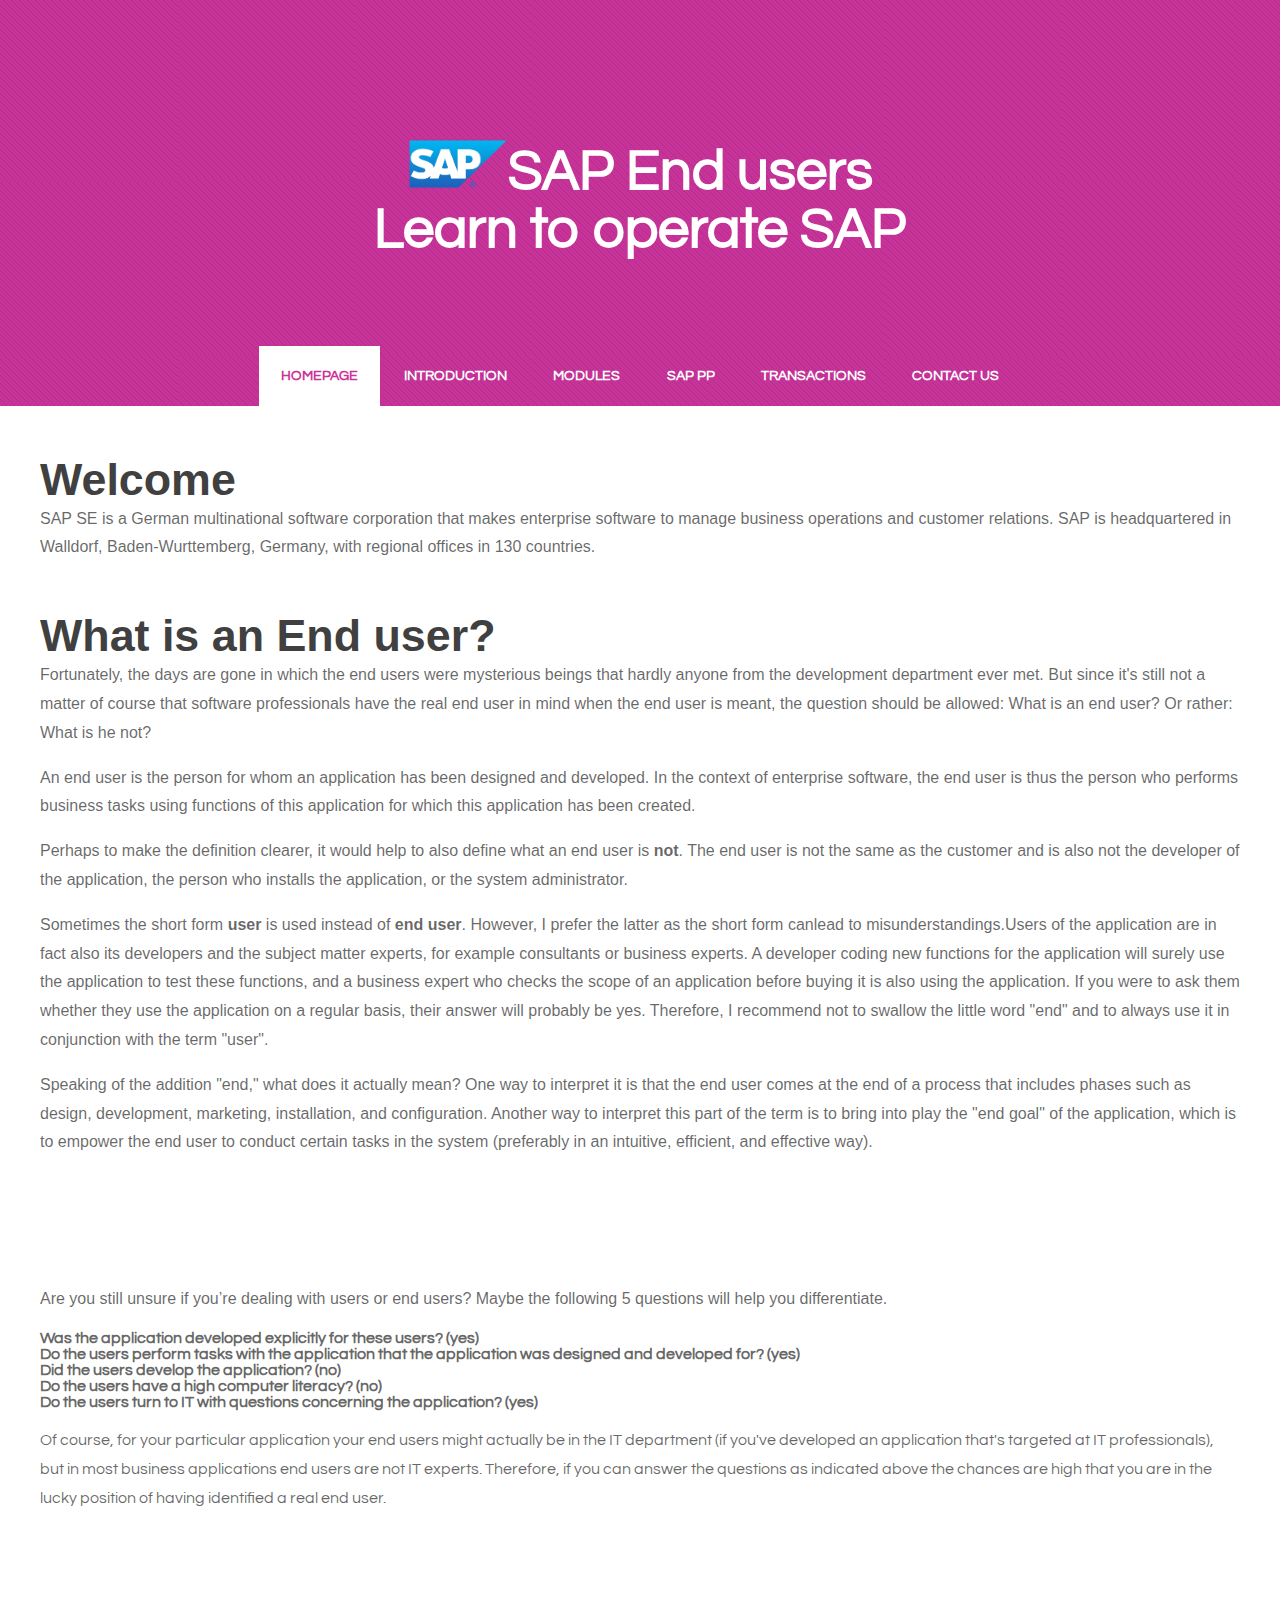
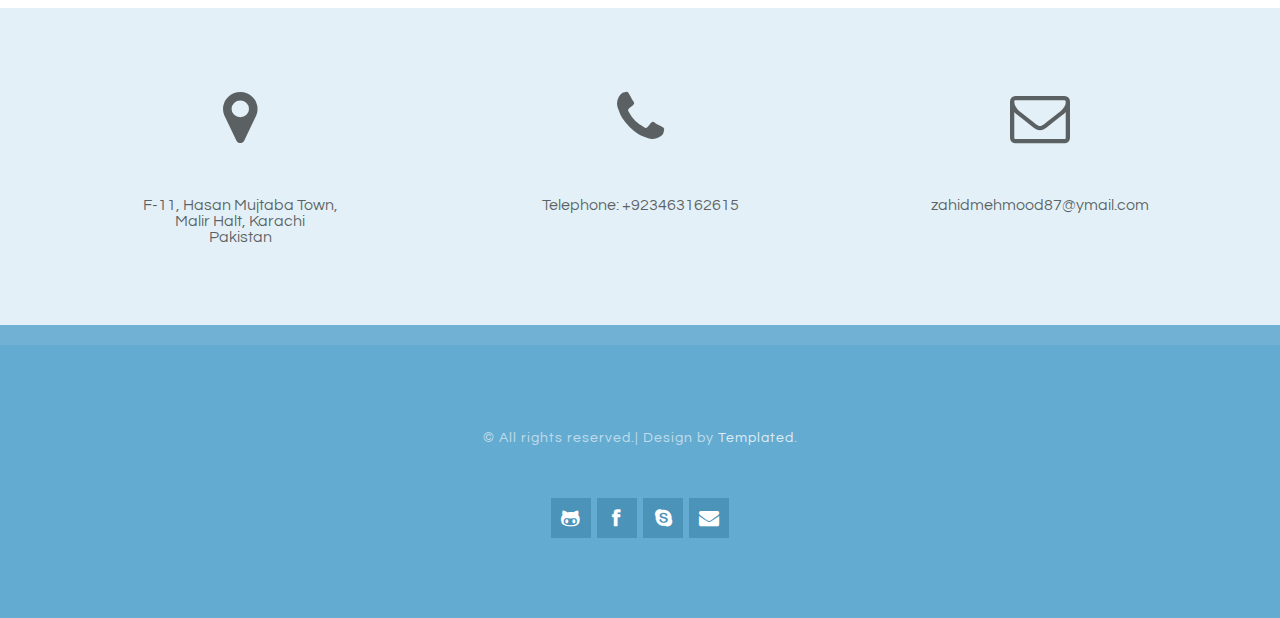
<file: index.html>
<!DOCTYPE html PUBLIC "-//W3C//DTD XHTML 1.0 Strict//EN" "http://www.w3.org/TR/xhtml1/DTD/xhtml1-strict.dtd">
<head>
<meta http-equiv="Content-Type" content="text/html; charset=utf-10" />
<title>SAP End users</title>
<meta name="keywords" content="" />
<meta name="description" content="" />
<link href="http://fonts.googleapis.com/css?family=Source+Sans+Pro:200,300,400,600,700,900|Quicksand:400,700|Questrial" rel="stylesheet" />
<link href="default.css" rel="stylesheet" type="text/css" media="all" />
<link href="fonts.css" rel="stylesheet" type="text/css" media="all" />

<!--[if IE 6]><link href="default_ie6.css" rel="stylesheet" type="text/css" /><![endif]-->

</head>
<body>
<div id="header-wrapper">
	<div id="header" class="container">
		<div id="logo">
			<h1><a href="#"> <img src="SAPS.png" width="100" height="50" class="img-circle img-responsive cnt-img" />SAP End users<br />
Learn to operate SAP</a></h1>
		</div>
<div id="menu">
			<ul>
				<li class="active"><a href="#" accesskey="1" title="">Homepage</a></li>
				<li><a href="intr/index.html" accesskey="2" title="">Introduction</a></li>
				<li><a href="intr/mod.html" accesskey="3" title="">Modules</a></li>
<li><a href="intr/pp.html" accesskey="5" title="">SAP PP</a></li>
				<li><a href="intr/Trans.html" accesskey="4" title="">Transactions</a></li>
				<li><a href="#" accesskey="5" title="">Contact Us</a></li>
			</ul>
		</div>

		</div>
</div>
<div class="wrapper">
	<div id="" class="container">
		<div class="title">
<br>
<br>
<br>
<span style="font-family:verdana,geneva,sans-serif;">			
<h2>Welcome</h2>
		
		<p><span style="font-family:verdana,geneva,sans-serif;">SAP SE is a German multinational software corporation that makes enterprise software to manage business operations and customer relations. SAP is headquartered in Walldorf, Baden-Wurttemberg, Germany, with regional offices in 130 countries.</p></span>
	
</div>

<div class="wrapper">
	<div id="class="container">
		<div class="title">
<span style="font-family:verdana,geneva,sans-serif;">
<h2>What is an <strong>End user</strong>?</h2>

<p><span style="font-family:verdana,geneva,sans-serif;">Fortunately, the days are gone in which the end users were mysterious beings that hardly anyone from the development department ever met. But since it's still not a matter of course that software professionals have the real end user in mind when the end user is meant, the question should be allowed: What is an end user? Or rather: What is he not?</p>
<p><span style="font-family:verdana,geneva,sans-serif;">An end user is the person for whom an application has been designed and developed. In the context of enterprise software, the end user is thus the person who performs business tasks using functions of this application for which this application has been created.</p>
<p><span style="font-family:verdana,geneva,sans-serif;">Perhaps to make the definition clearer, it would help to also define what an end user is <strong>not</strong>. The end user is not the same as the customer and is also not the developer of the application, the person who installs the application, or the system administrator.</p>
<p><span style="font-family:verdana,geneva,sans-serif;">Sometimes the short form <strong>user</strong> is used instead of <strong>end user</strong>. However, I prefer the latter as the short form canlead to misunderstandings.Users of the application are in fact also its developers and the subject matter experts, for example consultants or business experts. A developer coding new functions for the application will surely use the application to test these functions, and a business expert who checks the scope of an application before buying it is also using the application. If you were to ask them whether they use the application on a regular basis, their answer will probably be yes. Therefore, I recommend not to swallow the little word "end" and to always use it in conjunction with the term "user".</p>
<p><span style="font-family:verdana,geneva,sans-serif;">Speaking of the addition "end," what does it actually mean? One way to interpret it is that the end user comes at the end of a process that includes phases such as design, development, marketing, installation, and configuration. Another way to interpret this part of the term is to bring into play the "end goal" of the application, which is to empower the end user to conduct certain tasks in the system (preferably in an intuitive, efficient, and effective way).</p>
</div>
</div>
</div>

<p><span style="font-family:verdana,geneva,sans-serif;">Are you still unsure if you&#8217;re dealing with users or end users? Maybe the following 5 questions will help you differentiate.</p>
<ol> <b>
<li>Was the application developed explicitly for these users? (yes)</li>
<li>Do the users perform tasks with the application that the application was designed and developed for? (yes)</li>
<li>Did the users develop the application? (no)</li>
<li>Do the users have a high computer literacy? (no)</li>
<li>Do the users turn to IT with questions concerning the application? (yes)</li>
</b></ol>
<p>Of course, for your particular application your end users might actually be in the IT department (if you've developed an application that's targeted at IT professionals), but in most business applications end users are not IT experts. Therefore, if you can answer the questions as indicated above the chances are high that you are in the lucky position of having identified a real end user.</p>
			</div>	
</div>
</div>

	<div id="footer">
	<div class="container">
		<div class="fbox1">
		<span class="icon icon-map-marker"></span>
			<span>F-11, Hasan Mujtaba Town,
			<br />Malir Halt, Karachi<br />
Pakistan</span>
		</div>
		<div class="fbox1">
			<span class="icon icon-phone"></span>
			<span>
				Telephone: +923463162615
			</span>
		</div>
		<div class="fbox1">
			<span class="icon icon-envelope"></span>
			<span>zahidmehmood87@ymail.com</span>
		</div>
	</div>
</div>
<div id="copyright">
	<p>&copy; All rights reserved.| Design by <a href="http://templated.co" rel="nofollow" target="_blank">Templated</a>.</p>
	<ul class="contact">
		<li><a href="https://www.github.com/zahidkhan87" class="icon icon-github-alt" target="_blank"><span>Github</span></a></li>
		<li><a href="https://facebook.com/zahid.mehmood.359778" class="icon icon-facebook" target="_blank"><span></span></a></li>
		<li><a href="skype:ibm.zahid" class="icon icon-skype"><span>Skype</span></a></li>
		<li><a href="mailto:zahidmehmood87@ymail.com" class="icon icon-envelope-alt"><span>Mail</span></a></li>
			</ul>

</body>
</html>
</file>
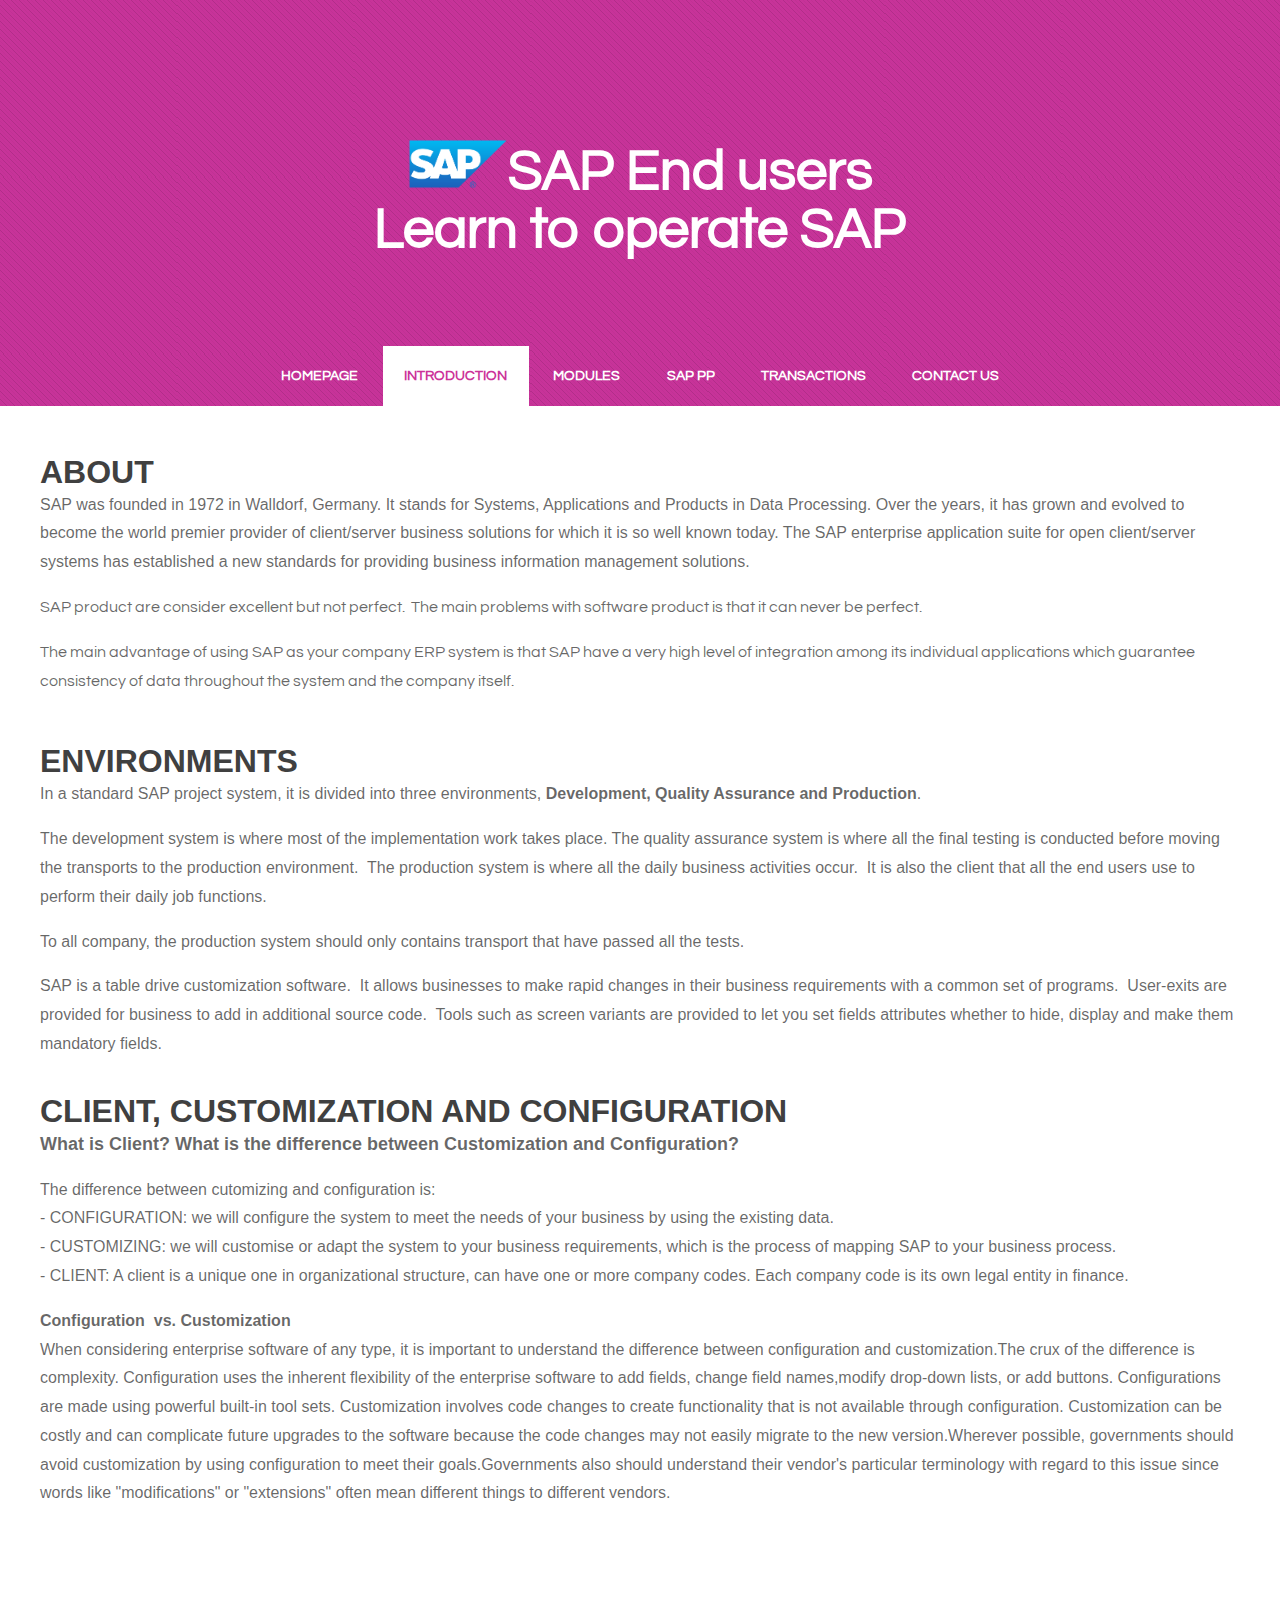
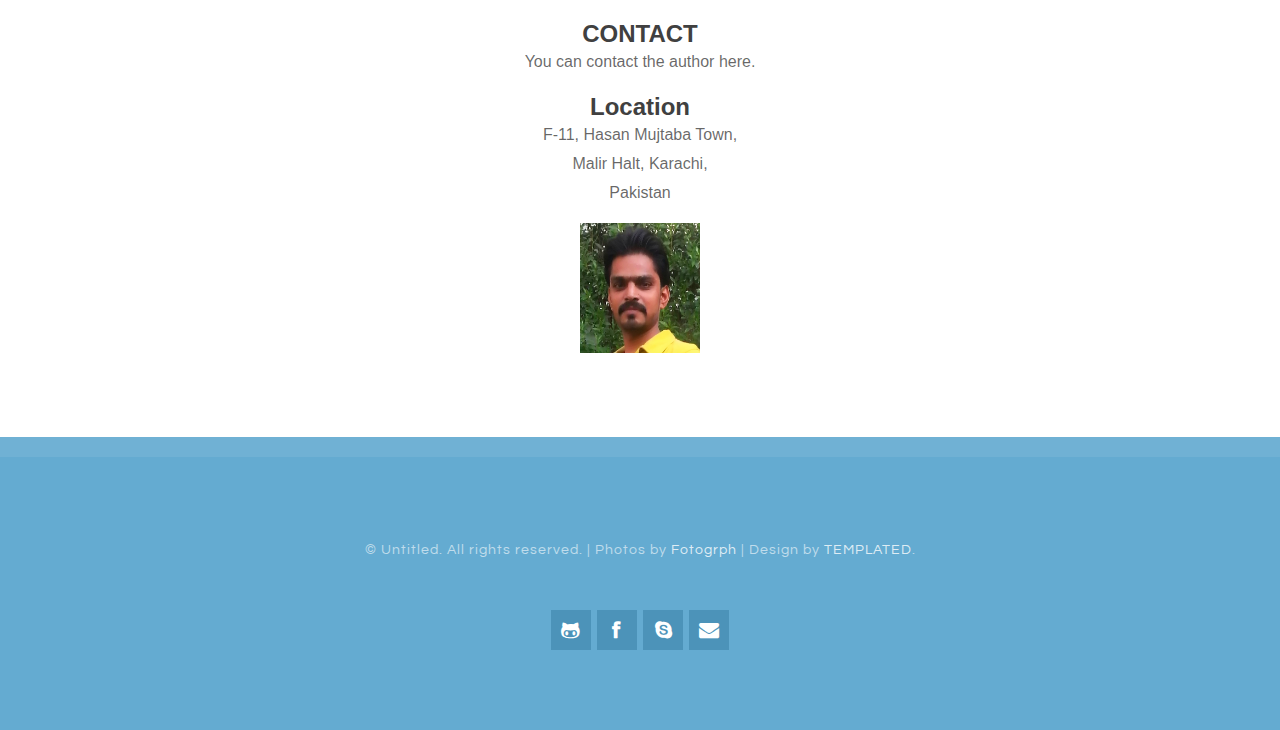
<file: intr/index.html>
<!DOCTYPE html PUBLIC "-//W3C//DTD XHTML 1.0 Strict//EN" "http://www.w3.org/TR/xhtml1/DTD/xhtml1-strict.dtd">
<!--
Design by TEMPLATED
http://templated.co
Released for free under the Creative Commons Attribution License

Name       : Amaryllis 
Description: A two-column, fixed-width design with dark color scheme.
Version    : 1.0
Released   : 20140131

-->
<html xmlns="http://www.w3.org/1999/xhtml">
<head>
<meta http-equiv="Content-Type" content="text/html; charset=utf-8" />
<title></title>
<meta name="keywords" content="" />
<meta name="description" content="" />
<link href="http://fonts.googleapis.com/css?family=Source+Sans+Pro:200,300,400,600,700,900|Quicksand:400,700|Questrial" rel="stylesheet" />
<link href="default.css" rel="stylesheet" type="text/css" media="all" />
<link href="fonts.css" rel="stylesheet" type="text/css" media="all" />

<!--[if IE 6]><link href="default_ie6.css" rel="stylesheet" type="text/css" /><![endif]-->

</head>
<body>
<div id="header-wrapper">
	<div id="header" class="container">
		<div id="logo">
			<h1><a href="#"> <img src="SAPS.png" width="100" height="50" class="img-circle img-responsive cnt-img" />SAP End users<br />
Learn to operate SAP</a></h1>
		</div>
<div id="menu">
			<ul>
				<li><a href="../index.html" accesskey="1" title="">Homepage</a></li>
				<li class="active"><a href="" accesskey="2" title="">Introduction</a></li>
				<li><a href="mod.html" accesskey="3" title="">Modules</a></li>
<li><a href="pp.html" accesskey="5" title="">SAP PP</a></li>
				<li><a href="Trans.html" accesskey="4" title="">Transactions</a></li>
				<li><a href="#" accesskey="5" title="">Contact Us</a></li>
			</ul>
		</div>

		</div>
</div>
<div class="wrapper">
	<div id="" class="container">
		<div class="title">
<br>
<br>
<br>
<h1><span style="font-family:verdana,geneva,sans-serif;">ABOUT </h1>
                    <p><span style="font-family:verdana,geneva,sans-serif;">
                        SAP was founded in 1972 in Walldorf, Germany. It stands for Systems,
Applications and Products in Data Processing. Over the years, it has grown
and evolved to become the world premier provider of client/server business
solutions for which it is so well known today. The SAP enterprise application
suite for open client/server systems has established a new standards for
providing business information management solutions.
<p>SAP product are consider excellent but not perfect.&nbsp; The main problems
with software product is that it can never be perfect.
<p>The main advantage of using SAP as your company ERP system is that SAP
have a very high level of integration among its individual applications
which guarantee consistency of data throughout the system and the company
itself.</p></span>
                </div>
<span style="font-family:verdana,geneva,sans-serif;">
<h1>ENVIRONMENTS </h1>
                    <p> In a standard SAP project system, it is divided into three environments,
<b>Development,
Quality Assurance and Production</font></b>.
<p>The development system is where most of the implementation work takes
place. The quality assurance system is where all the final testing is conducted
before moving the transports to the production environment.&nbsp; The production
system is where all the daily business activities occur.&nbsp; It is also
the client that all the end users use to perform their daily job functions.
<p>To all company, the production system should only contains transport
that have passed all the tests.
<p>SAP is a table drive customization software.&nbsp; It allows businesses
to make rapid changes in their business requirements with a common set
of programs.&nbsp; User-exits are provided for business to add in additional
source code.&nbsp; Tools such as screen variants are provided to let you
set fields attributes whether to hide, display and make them mandatory fields.</p><br />
<span style="font-family:verdana,geneva,sans-serif;">

<h1>CLIENT, CUSTOMIZATION AND CONFIGURATION </h1>
                    <p>
                        <b><font size=+1>What is Client? What is the difference between Customization
and Configuration?</font></b>
<p>The difference between cutomizing and configuration is:
<br>- CONFIGURATION: we will configure the system to meet the needs of
your business by using the existing data.
<br>- CUSTOMIZING: we will customise or adapt the system to your business
requirements, which is the process of mapping SAP to your business process.
<br>- CLIENT: A client is a unique one in organizational structure, can
have one or more company codes. Each company code is its own legal entity
in finance.
<p><b>Configuration&nbsp; vs. Customization</b>
<br>When considering enterprise software of any type, it is important to
understand the difference between configuration and customization.The crux
of the difference is complexity. Configuration uses the inherent flexibility
of the enterprise software to add fields, change field names,modify drop-down
lists, or add buttons. Configurations are made using powerful built-in
tool sets. Customization involves code changes to create functionality
that is not available through configuration. Customization can be costly
and can complicate future upgrades to the software because the code changes
may not easily migrate to the new version.Wherever possible, governments
should avoid customization by using configuration to meet their goals.Governments
also should understand their vendor's particular terminology with regard
to this issue since words like "modifications" or "extensions" often mean
different things to different vendors.
                    </p>
<div id="welcome" class="container">

<h2>CONTACT </h2>
                    <p>
                        You can contact the author here.
                    </p>
                
</span>
<h2>Location</h2>
<p>F-11, Hasan Mujtaba Town,<br />
Malir Halt, Karachi, 
<br />
Pakistan
</p></span>
               <img src="me.png" width="120" height="130" class="img-circle img-responsive cnt-img" />

</div>
</div>
</div>


<div id="copyright">
	<p>&copy; Untitled. All rights reserved. | Photos by <a href="http://fotogrph.com/">Fotogrph</a> | Design by <a href="http://templated.co" rel="nofollow">TEMPLATED</a>.</p>
	<ul class="contact">
		<li><a href="https://www.github.com/zahidkhan87" class="icon icon-github-alt" target="_blank"><span>Github</span></a></li>
		<li><a href="https://facebook.com/zahid.mehmood.359778" class="icon icon-facebook" target="_blank"><span></span></a></li>
		<li><a href="skype:ibm.zahid" class="icon icon-skype"><span>Skype</span></a></li>
		<li><a href="mailto:zahidmehmood87@ymail.com" class="icon icon-envelope-alt"><span>Mail</span></a></li>
			</ul>
</div>
</body>
</html>
</file>
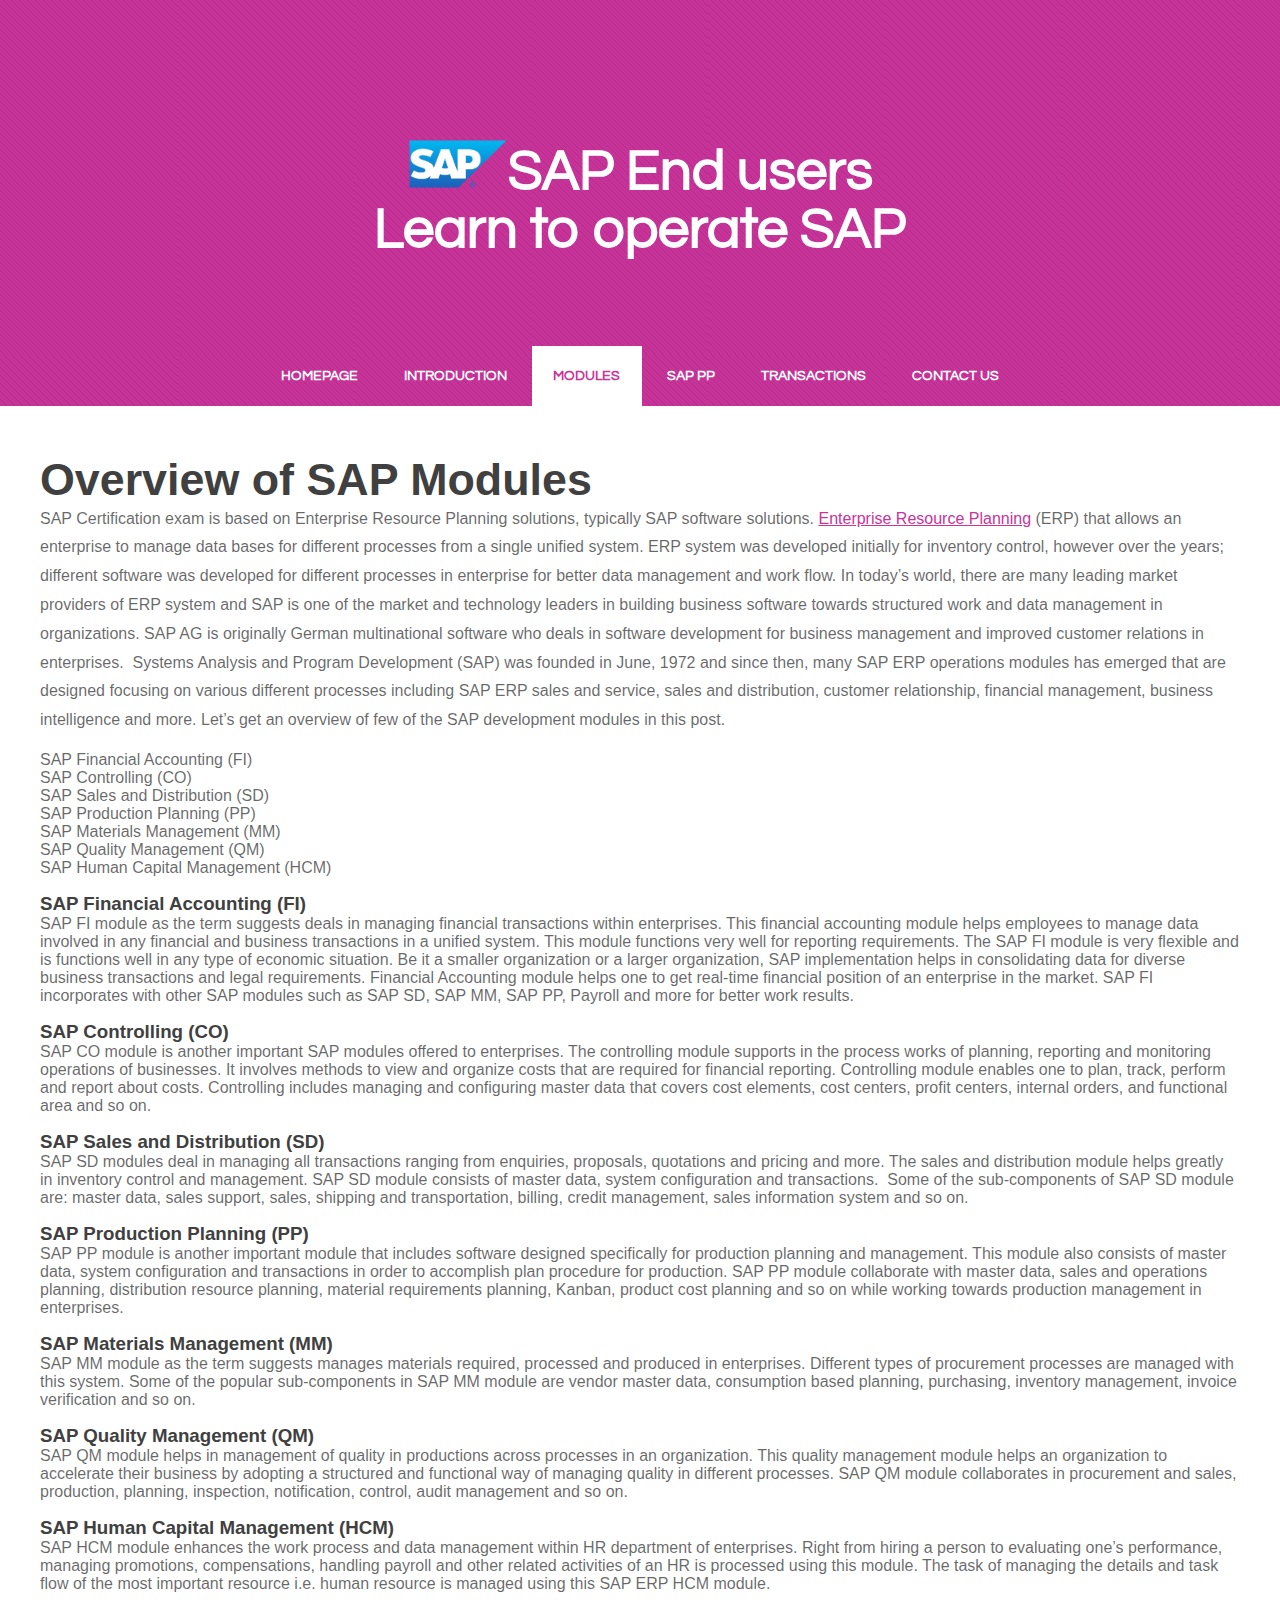
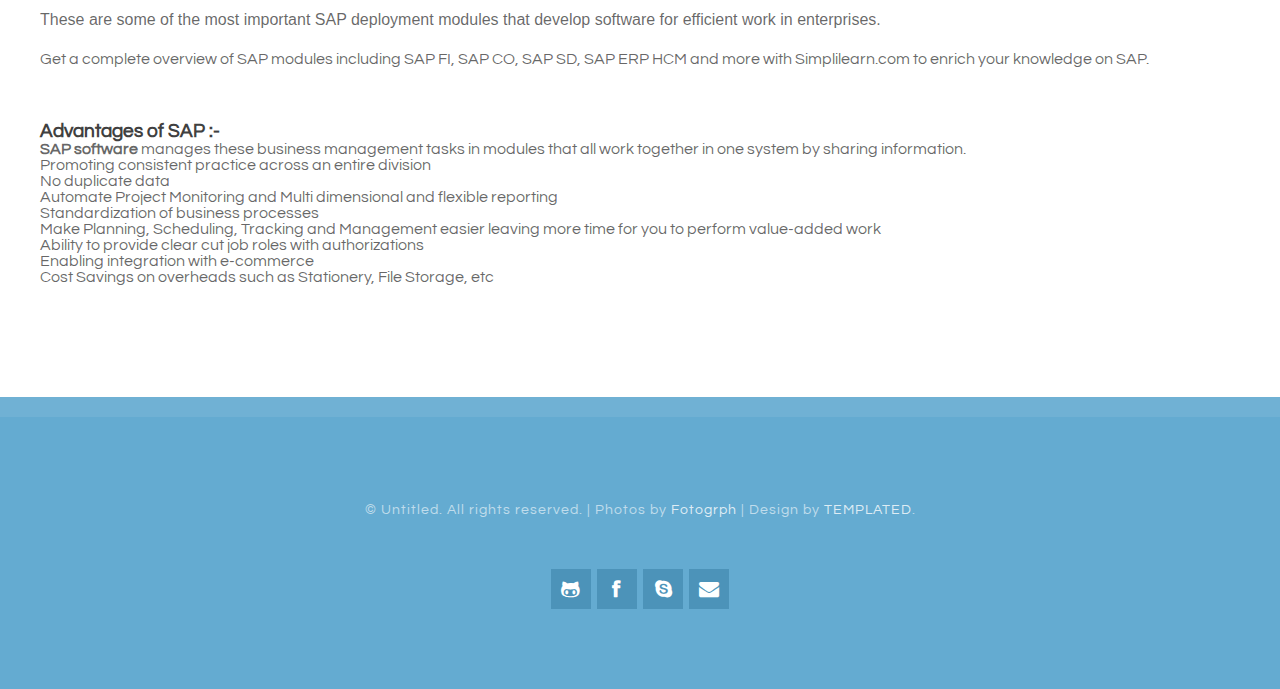
<file: intr/mod.html>
<!DOCTYPE html PUBLIC "-//W3C//DTD XHTML 1.0 Strict//EN" "http://www.w3.org/TR/xhtml1/DTD/xhtml1-strict.dtd">
<!--
Design by TEMPLATED
http://templated.co
Released for free under the Creative Commons Attribution License

Name       : Amaryllis 
Description: A two-column, fixed-width design with dark color scheme.
Version    : 1.0
Released   : 20140131

-->
<html xmlns="http://www.w3.org/1999/xhtml">
<head>
<meta http-equiv="Content-Type" content="text/html; charset=utf-8" />
<title> Modules</title>
<meta name="keywords" content="" />
<meta name="description" content="" />
<link href="http://fonts.googleapis.com/css?family=Source+Sans+Pro:200,300,400,600,700,900|Quicksand:400,700|Questrial" rel="stylesheet" />
<link href="default.css" rel="stylesheet" type="text/css" media="all" />
<link href="fonts.css" rel="stylesheet" type="text/css" media="all" />

<!--[if IE 6]><link href="default_ie6.css" rel="stylesheet" type="text/css" /><![endif]-->

</head>
<body>
<div id="header-wrapper">
	<div id="header" class="container">
		<div id="logo">
			<h1><a href="#"> <img src="SAPS.png" width="100" height="50" class="img-circle img-responsive cnt-img" />SAP End users<br />
Learn to operate SAP</a></h1>
		</div>
<div id="menu">
			<ul>
				<li><a href="../index.html" accesskey="1" title="">Homepage</a></li>
				<li><a href="index.html" accesskey="2" title="">Introduction</a></li>
				<li class="active"><a href="mod.html" accesskey="3" title="">Modules</a></li>
<li><a href="pp.html" accesskey="5" title="">SAP PP</a></li>
				<li><a href="Trans.html" accesskey="4" title="">Transactions</a></li>
				<li><a href="#" accesskey="5" title="">Contact Us</a></li>
			</ul>
		</div>

		</div>
</div>
<div class="wrapper">
	<div id="" class="container">
		<div class="title">
	<br>
<br>
<br>		

<h2><span style="font-family:verdana,geneva,sans-serif;"><strong>Overview of SAP Modules</strong></span></h2>

<p><span style="font-family:verdana,geneva,sans-serif;">SAP Certification exam is based on Enterprise Resource Planning solutions, typically SAP software solutions. <a href="http://www.simplilearn.com/erp-planning-and-erp-systems-rar102-article" target="_blank">Enterprise Resource Planning</a> (ERP) that allows an enterprise to manage data bases for different processes from a single unified system. ERP system was developed initially for inventory control, however over the years; different software was developed for different processes in enterprise for better data management and work flow. In today&rsquo;s world, there are many leading market providers of ERP system and SAP is one of the market and technology leaders in building business software towards structured work and data management in organizations. SAP AG is originally German multinational software who deals in software development for business management and improved customer relations in enterprises.&nbsp; Systems Analysis and Program Development (SAP) was founded in June, 1972 and since then, many SAP ERP operations modules has emerged that are designed focusing on various different processes including SAP ERP sales and service, sales and distribution, customer relationship, financial management, business intelligence and more. Let&rsquo;s get an overview of few of the SAP development modules in this post.</span></p>

<ul>
	<li><span style="font-family:verdana,geneva,sans-serif;">SAP Financial Accounting (FI)</span></li>
	<li><span style="font-family:verdana,geneva,sans-serif;">SAP Controlling (CO)</span></li>
	<li><span style="font-family:verdana,geneva,sans-serif;">SAP Sales and Distribution (SD)</span></li>
	<li><span style="font-family:verdana,geneva,sans-serif;">SAP Production Planning (PP)</span></li>
	<li><span style="font-family:verdana,geneva,sans-serif;">SAP Materials Management (MM)</span></li>
	<li><span style="font-family:verdana,geneva,sans-serif;">SAP Quality Management (QM)</span></li>
	<li><span style="font-family:verdana,geneva,sans-serif;">SAP Human Capital Management (HCM)</span></li>
</ul>

<h3><span style="font-family:verdana,geneva,sans-serif;">SAP Financial Accounting (FI)</span></h3>

<div><span style="font-family:verdana,geneva,sans-serif;">SAP FI module as the term suggests deals in managing financial transactions within enterprises. This financial accounting module helps employees to manage data involved in any financial and business transactions in a unified system. This module functions very well for reporting requirements. The SAP FI module is very flexible and is functions well in any type of economic situation. Be it a smaller organization or a larger organization, SAP implementation helps in consolidating data for diverse business transactions and legal requirements. Financial Accounting module helps one to get real-time financial position of an enterprise in the market. SAP FI incorporates with other SAP modules such as SAP SD, SAP MM, SAP PP, Payroll and more for better work results.</span></div>
<br />
<h3><span style="font-family:verdana,geneva,sans-serif;">SAP Controlling (CO)</span></h3>

<div><span style="font-family:verdana,geneva,sans-serif;">SAP CO module is another important SAP modules offered to enterprises. The controlling module supports in the process works of planning, reporting and monitoring operations of businesses. It involves methods to view and organize costs that are required for financial reporting. Controlling module enables one to plan, track, perform and report about costs. Controlling includes managing and configuring master data that covers cost elements, cost centers, profit centers, internal orders, and functional area and so on.</span></div>
<br />
<h3><span style="font-family:verdana,geneva,sans-serif;">SAP Sales and Distribution (SD)</span></h3>

<div><span style="font-family:verdana,geneva,sans-serif;">SAP SD modules deal in managing all transactions ranging from enquiries, proposals, quotations and pricing and more. The sales and distribution module helps greatly in inventory control and management. SAP SD module consists of master data, system configuration and transactions.&nbsp; Some of the sub-components of SAP SD module are: master data, sales support, sales, shipping and transportation, billing, credit management, sales information system and so on.</span></div>
<br />
<h3><span style="font-family:verdana,geneva,sans-serif;">SAP Production Planning (PP)</span></h3>

<div><span style="font-family:verdana,geneva,sans-serif;">SAP PP module is another important module that includes software designed specifically for production planning and management. This module also consists of master data, system configuration and transactions in order to accomplish plan procedure for production. SAP PP module collaborate with master data, sales and operations planning, distribution resource planning, material requirements planning, Kanban, product cost planning and so on while working towards production management in enterprises.</span></div>
<br />
<h3><span style="font-family:verdana,geneva,sans-serif;">SAP Materials Management (MM)</span></h3>

<div><span style="font-family:verdana,geneva,sans-serif;">SAP MM module as the term suggests manages materials required, processed and produced in enterprises. Different types of procurement processes are managed with this system. Some of the popular sub-components in SAP MM module are vendor master data, consumption based planning, purchasing, inventory management, invoice verification and so on.</span></div>
<br />
<h3><span style="font-family:verdana,geneva,sans-serif;">SAP Quality Management (QM)</span></h3>

<div><span style="font-family:verdana,geneva,sans-serif;">SAP QM module helps in management of quality in productions across processes in an organization. This quality management module helps an organization to accelerate their business by adopting a structured and functional way of managing quality in different processes. SAP QM module collaborates in procurement and sales, production, planning, inspection, notification, control, audit management and so on.</span></div>
<br />
<h3><span style="font-family:verdana,geneva,sans-serif;">SAP Human Capital Management (HCM)</span></h3>

<div><span style="font-family:verdana,geneva,sans-serif;">SAP HCM module enhances the work process and data management within HR department of enterprises. Right from hiring a person to evaluating one&rsquo;s performance, managing promotions, compensations, handling payroll and other related activities of an HR is processed using this module. The task of managing the details and task flow of the most important resource i.e. human resource is managed using this SAP ERP HCM module.<br />
<br />
These are some of the most important SAP deployment modules that develop software for efficient work in enterprises.</span></div>                <p><span class="twitter-highlight" data-url="http://www.simplilearn.com/sap-modules-sap-fi-sap-co-sap-sd-sap-hcm-and-more-rar111-article" ></span></p>
                 
                <p class="article_quoted">
                    Get a complete overview of SAP modules including SAP FI, SAP CO, SAP SD, SAP ERP HCM and more with Simplilearn.com to enrich your knowledge on SAP.                </p>
                            </div>
            </div>
<div id="" class="container">
<h3>Advantages of SAP :-</h3>
<ol>
<li><strong>SAP software</strong> manages these business management tasks in modules that all work together in one system by sharing information.</li>
<li>Promoting consistent practice across an entire division</li>
<li>No duplicate data</li>
<li>Automate Project Monitoring and Multi dimensional and flexible reporting</li>
<li>Standardization of business processes</li>
<li>Make Planning, Scheduling, Tracking and Management easier leaving more time for you to perform value-added work</li>
<li>Ability to provide clear cut job roles with authorizations</li>
<li>Enabling integration with e-commerce</li>
<li>Cost Savings on overheads such as Stationery, File Storage, etc</li>
</ol>

<br />

</div>
	

</div>


<div id="copyright">
	<p>&copy; Untitled. All rights reserved. | Photos by <a href="http://fotogrph.com/">Fotogrph</a> | Design by <a href="http://templated.co" rel="nofollow">TEMPLATED</a>.</p>
	<ul class="contact">
		<li><a href="https://www.github.com/zahidkhan87" class="icon icon-github-alt" target="_blank"><span>Github</span></a></li>
		<li><a href="https://facebook.com/zahid.mehmood.359778" class="icon icon-facebook" target="_blank"><span></span></a></li>
		<li><a href="skype:ibm.zahid" class="icon icon-skype"><span>Skype</span></a></li>
		<li><a href="mailto:zahidmehmood87@ymail.com" class="icon icon-envelope-alt"><span>Mail</span></a></li>
			</ul>
</div>
</body>
</html>
</file>
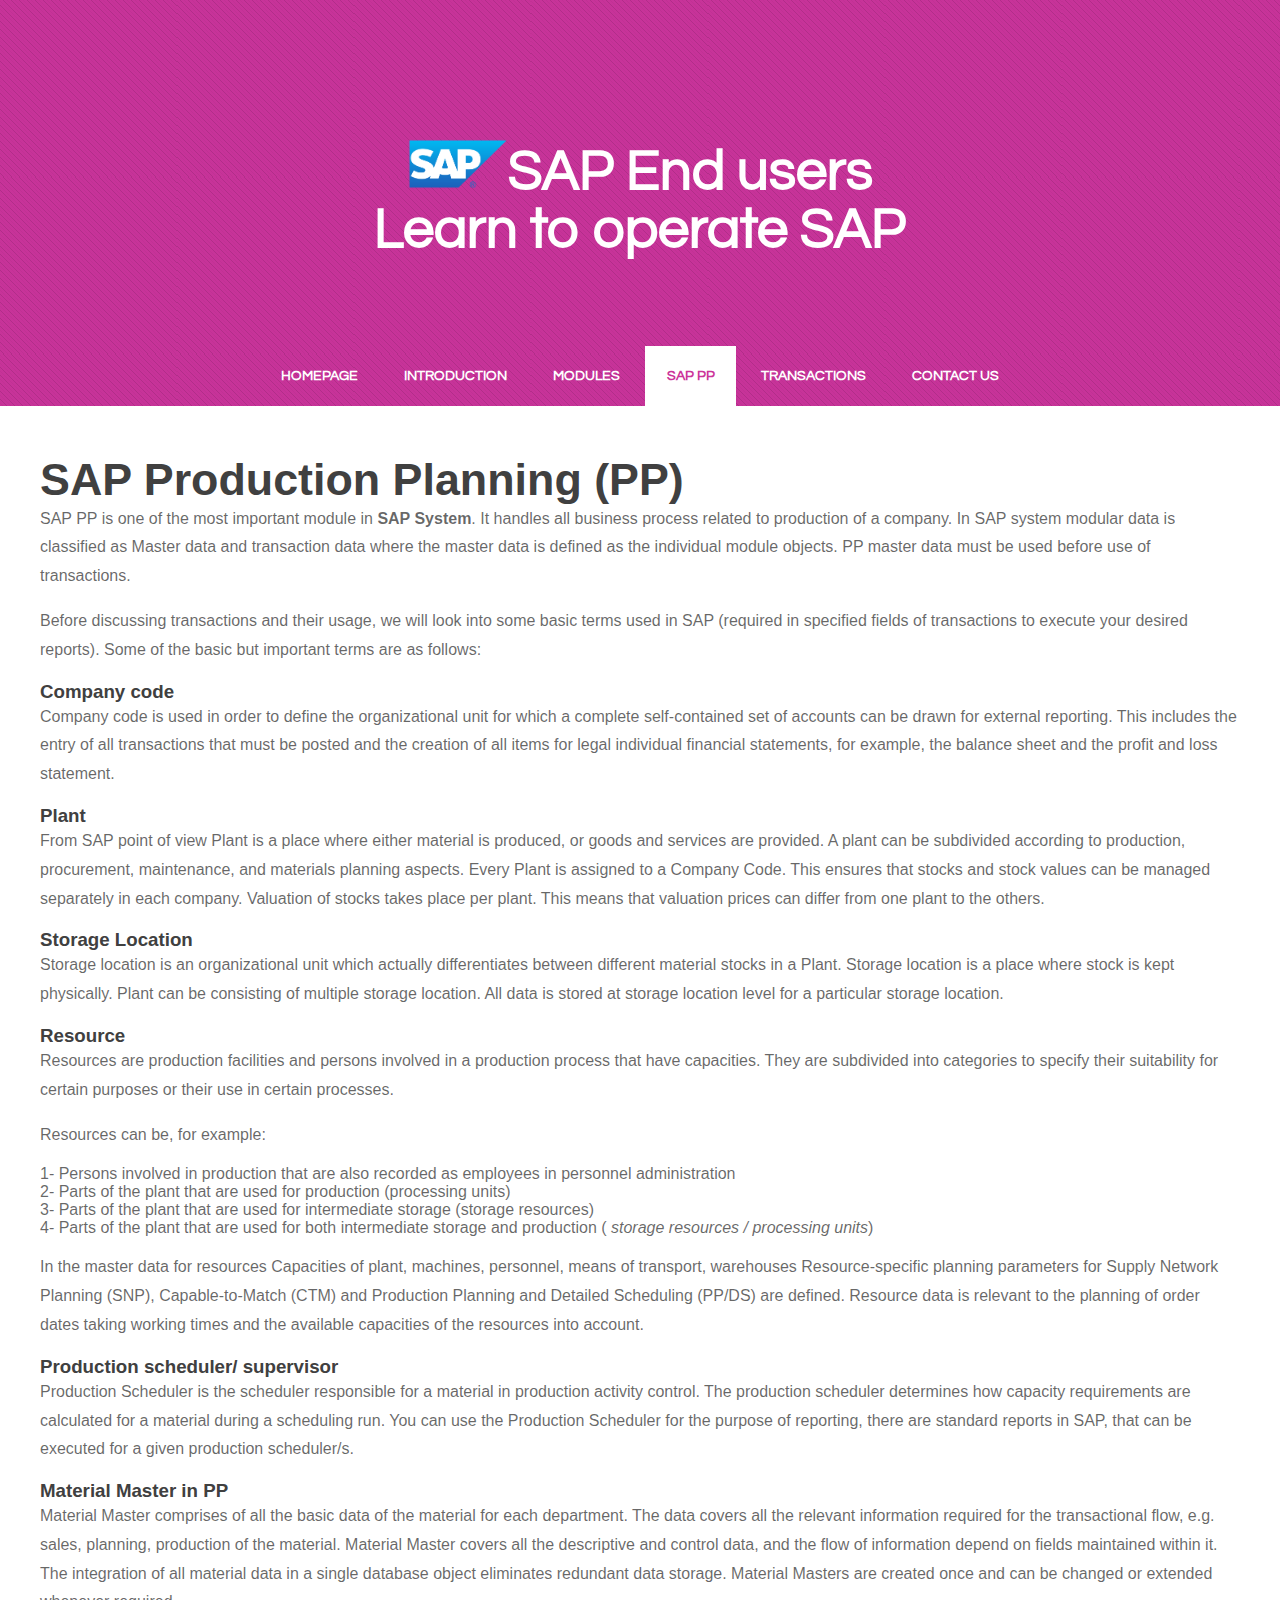
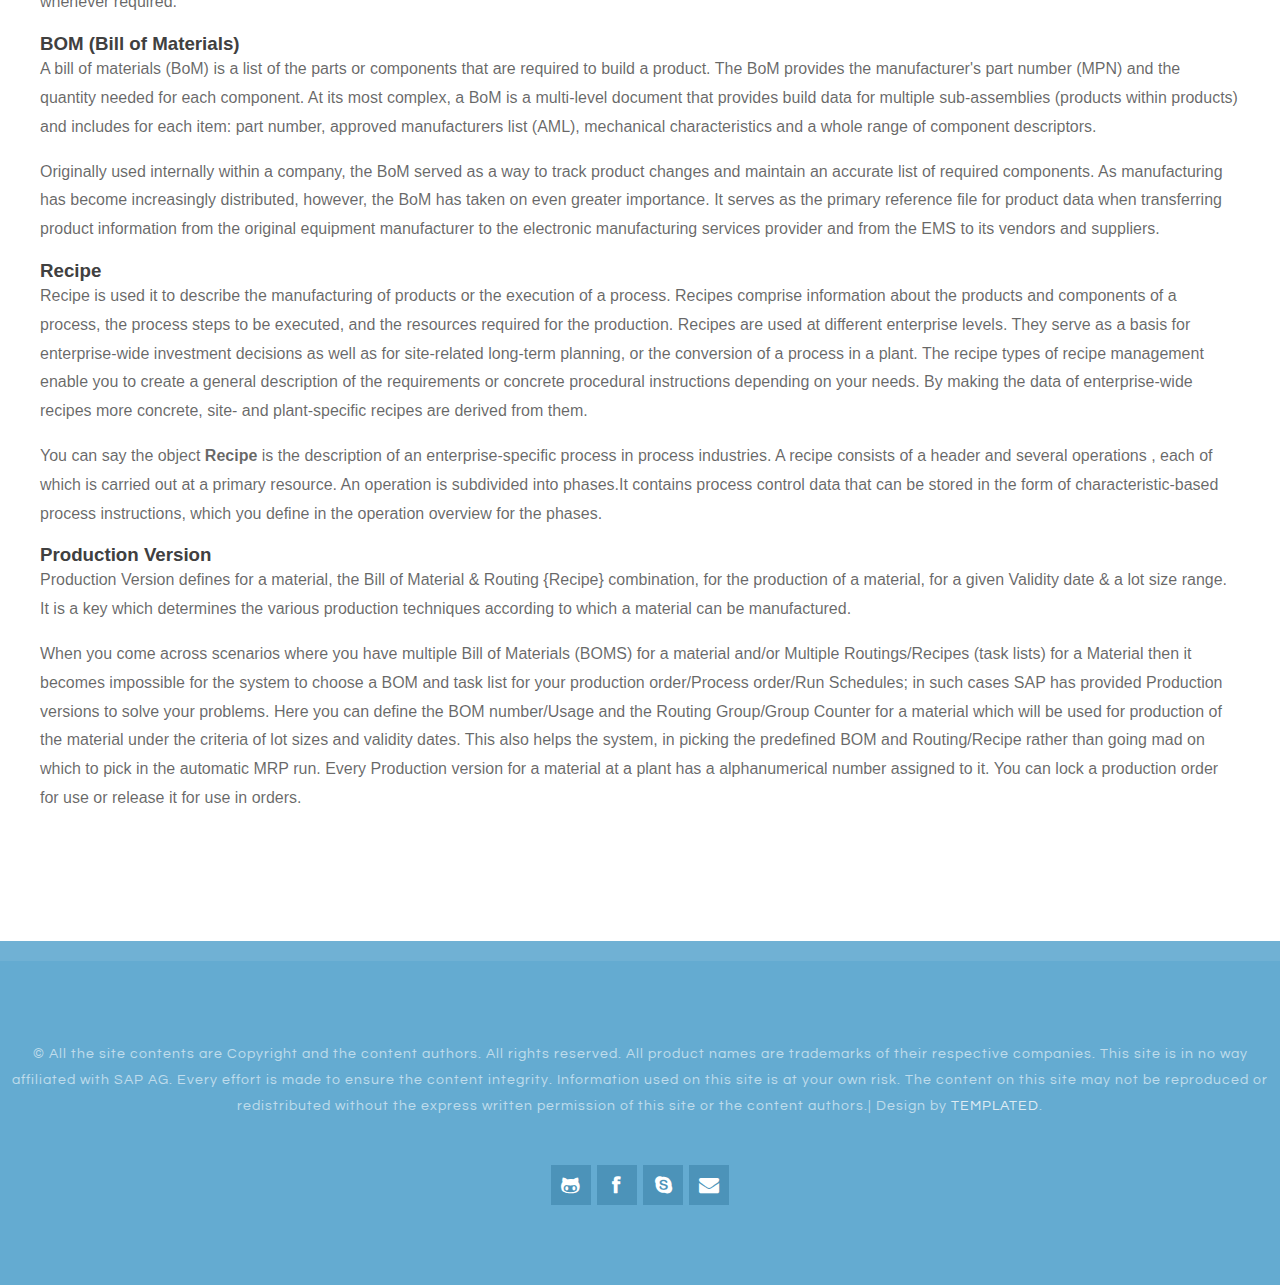
<file: intr/pp.html>
<!DOCTYPE html PUBLIC "-//W3C//DTD XHTML 1.0 Strict//EN" "http://www.w3.org/TR/xhtml1/DTD/xhtml1-strict.dtd">
<!--
Design by TEMPLATED
http://templated.co
Released for free under the Creative Commons Attribution License

Name       : Amaryllis 
Description: A two-column, fixed-width design with dark color scheme.
Version    : 1.0
Released   : 20140131

-->
<html xmlns="http://www.w3.org/1999/xhtml">
<head>
<meta http-equiv="Content-Type" content="text/html; charset=utf-8" />
<title></title>
<meta name="keywords" content="" />
<meta name="description" content="" />
<link href="http://fonts.googleapis.com/css?family=Source+Sans+Pro:200,300,400,600,700,900|Quicksand:400,700|Questrial" rel="stylesheet" />
<link href="default.css" rel="stylesheet" type="text/css" media="all" />
<link href="fonts.css" rel="stylesheet" type="text/css" media="all" />

<!--[if IE 6]><link href="default_ie6.css" rel="stylesheet" type="text/css" /><![endif]-->

</head>
<body>
<div id="header-wrapper">
	<div id="header" class="container">
		<div id="logo">
			<h1><a href="#"> <img src="SAPS.png" width="100" height="50" class="img-circle img-responsive cnt-img" />SAP End users<br />
Learn to operate SAP</a></h1>
		</div>
<div id="menu">
			<ul>
				<li><a href="../index.html" accesskey="1" title="">Homepage</a></li>
				<li><a href="index.html" accesskey="2" title="">Introduction</a></li>
				<li><a href="mod.html" accesskey="3" title="">Modules</a></li>
<li class="active"><a href="pp.html" accesskey="5" title="">SAP PP</a></li>
				<li><a href="Trans.html" accesskey="4" title="">Transactions</a></li>
<li><a href="#" accesskey="5" title="">Contact Us</a></li>

			</ul>
		</div>

		</div>
</div>
<div class="wrapper">
	<div id="" class="container">
		<div class="title">
<br>
<br>
<br>

<span style="font-family:verdana,geneva,sans-serif;">
<h2><strong>SAP Production Planning (PP)</strong></h2>
<p><span style="font-family:verdana,geneva,sans-serif;"> SAP PP is one of the most important module in <strong>SAP System</strong>. It handles all business process related to production of a company. In SAP system modular data is classified as Master data and transaction data where the master data is defined	as the individual module objects. PP master data must be used before use of transactions.</p>
<p><span style="font-family:verdana,geneva,sans-serif;">
Before discussing transactions and their usage, we will look into some basic terms used in SAP (required in specified fields of transactions to execute your desired reports). Some of the basic but important terms are as follows:</p>
<span style="font-family:verdana,geneva,sans-serif;">
<h3><strong>Company code</strong></h3>
<p><span style="font-family:verdana,geneva,sans-serif;">
Company code is used in order to define the organizational unit for which a complete self-contained set of accounts can be drawn for external reporting. This includes the entry of all transactions that must be posted and the creation of all items for legal individual financial statements, for example, the balance sheet and the profit and loss statement.</p>

<span style="font-family:verdana,geneva,sans-serif;">
<h3><strong>Plant</strong></h3>
<p><span style="font-family:verdana,geneva,sans-serif;">
From SAP point of view Plant is a place where either material is produced, or goods and services are provided. A plant can be subdivided according to production, procurement, maintenance, and materials planning aspects. Every Plant is assigned to a Company Code. This ensures that stocks and stock values can be managed separately in each company. Valuation of stocks takes place per plant. This means that valuation prices can differ from one plant to the others.</p>
<h3><strong>Storage Location</strong></h3>
<p><span style="font-family:verdana,geneva,sans-serif;">
Storage location is an organizational unit which actually differentiates between different material stocks in a Plant. Storage location is a place where stock is kept physically. Plant can be consisting of multiple storage location. All data is stored at storage location level for a particular storage location.</p>
<h3><strong>Resource</strong></h3>
<p><span style="font-family:verdana,geneva,sans-serif;">
Resources are production facilities and persons involved in a production process that have capacities. They are subdivided into categories to specify their suitability for certain purposes or their use in certain processes.</p>
<p>Resources can be, for example:</p>
    <ol>
<li>
1- Persons involved in production that are also recorded as employees in personnel administration
      </li>
<li>
2- Parts of the plant that are used for production (processing units)
      </li>
<li>
3- Parts of the plant that are used for intermediate storage (storage resources)
      </li>
<li>
4- Parts of the plant that are used for both intermediate storage and production ( 
          <em>storage resources / processing units</em>)</li>
</ol>
<p><span style="font-family:verdana,geneva,sans-serif;">In the master data for resources Capacities of plant, machines, personnel, means of transport, warehouses
Resource-specific planning parameters for Supply Network Planning (SNP), Capable-to-Match (CTM) and Production Planning and Detailed Scheduling (PP/DS) are defined.

Resource data is relevant to the planning of order dates taking working times and the available capacities of the resources into account.</p>
<h3><strong>Production scheduler/ supervisor</strong></h3>
<p><span style="font-family:verdana,geneva,sans-serif;">
Production Scheduler is the scheduler responsible for a material in production activity control. The production scheduler determines how capacity requirements are calculated for a material during a scheduling run. You can use the Production Scheduler for the purpose of reporting, there are standard reports in SAP, that can be executed for a given production scheduler/s.</p>
<span style="font-family:verdana,geneva,sans-serif;">
<h3><strong>Material Master in PP</strong></h3>
<p><span style="font-family:verdana,geneva,sans-serif;">
Material Master comprises of all the basic data of the material for each department. The data covers all the relevant information required for the transactional flow, e.g. sales, planning, production of the material. Material Master covers all the descriptive and control data, and the flow of information depend on fields maintained within it. The integration of all material data in a single database object eliminates redundant data storage. Material Masters are created once and can be changed or extended whenever required.</p>








<span style="font-family:verdana,geneva,sans-serif;">
<h3><strong>BOM</strong> (Bill of Materials)</h3>
<p><span style="font-family:verdana,geneva,sans-serif;">A bill of materials (BoM) is a list of the parts or components that are required to build a product. The BoM provides the manufacturer's part number (MPN) and the quantity needed for each component. At its most complex, a BoM is a multi-level document that provides build data for multiple sub-assemblies (products within products) and includes for each item: part number, approved manufacturers list (AML), mechanical characteristics and a whole range of component descriptors.</p>
<p><span style="font-family:verdana,geneva,sans-serif;"> Originally used internally within a company, the BoM served as a way to track product changes and maintain an accurate list of required components. As manufacturing has become increasingly distributed, however, the BoM has taken on even greater importance. It serves as the primary reference file for product data when transferring product information from the original equipment manufacturer to the electronic manufacturing services provider and from the EMS to its vendors and suppliers.</p>
<h3><strong>Recipe</strong></h3>
<p><span style="font-family:verdana,geneva,sans-serif;">
Recipe is used it to describe the manufacturing of products or the execution of a process. Recipes comprise information about the products and components of a process, the process steps to be executed, and the resources required for the production. Recipes are used at different enterprise levels. They serve as a basis for enterprise-wide investment decisions as well as for site-related long-term planning, or the conversion of a process in a plant. The recipe types of recipe management enable you to create a general description of the requirements or concrete procedural instructions depending on your needs. By making the data of enterprise-wide recipes more concrete, site- and plant-specific recipes are derived from them.</p>
<p><span style="font-family:verdana,geneva,sans-serif;">
You can say the object <strong>Recipe</Strong> is the description of an enterprise-specific process in process industries. A recipe consists of a header and several operations , each of which is carried out at a primary resource. An operation is subdivided into phases.It contains process control data that can be stored in the form of characteristic-based process instructions, which you define in the operation overview for the phases.</p>
<h3><strong>Production Version</strong></h3>
<p><span style="font-family:verdana,geneva,sans-serif;">
Production Version defines for a material, the Bill of Material & Routing {Recipe} combination, for the production of a material, for a given Validity date & a lot size range.
It is a key which determines the various production techniques according to which a material can be manufactured.</p>
<p><span style="font-family:verdana,geneva,sans-serif;">
When you come across scenarios where you have multiple Bill of Materials (BOMS) for a material and/or Multiple Routings/Recipes (task lists) for a Material then it becomes impossible for the system to choose a BOM and task list for your production order/Process order/Run Schedules; in such cases SAP has provided Production versions to solve your problems.
Here you can define the BOM number/Usage and the Routing Group/Group Counter for a material which will be used for production of the material under the criteria of lot sizes and validity dates. This also helps the system, in picking the predefined BOM and Routing/Recipe rather than going mad on which to pick in the automatic MRP run.
Every Production version for a material at a plant has a alphanumerical number assigned to it. You can lock a production order for use or release it for use in orders.</p>


</div>
	</div>

</div>


<div id="copyright">
	<p>&copy;

All the site contents are Copyright and the content authors. All rights reserved.
All product names are trademarks of their respective companies.  This site is in no way affiliated with SAP AG.
Every effort is made to ensure the content integrity.  Information used on this site is at your own risk.
 The content on this site may not be reproduced or redistributed without the express written permission of
this site or the content authors.| Design by <a href="http://templated.co" rel="nofollow">TEMPLATED</a>.</p>
	<ul class="contact">
		<li><a href="https://www.github.com/zahidkhan87" class="icon icon-github-alt" target="_blank"><span>Github</span></a></li>
		<li><a href="https://facebook.com/zahid.mehmood.359778" class="icon icon-facebook" target="_blank"><span></span></a></li>
		<li><a href="skype:ibm.zahid" class="icon icon-skype"><span>Skype</span></a></li>
		<li><a href="mailto:zahidmehmood87@ymail.com" class="icon icon-envelope-alt"><span>Mail</span></a></li>
			</ul>
</div>
</body>
</html>
</file>
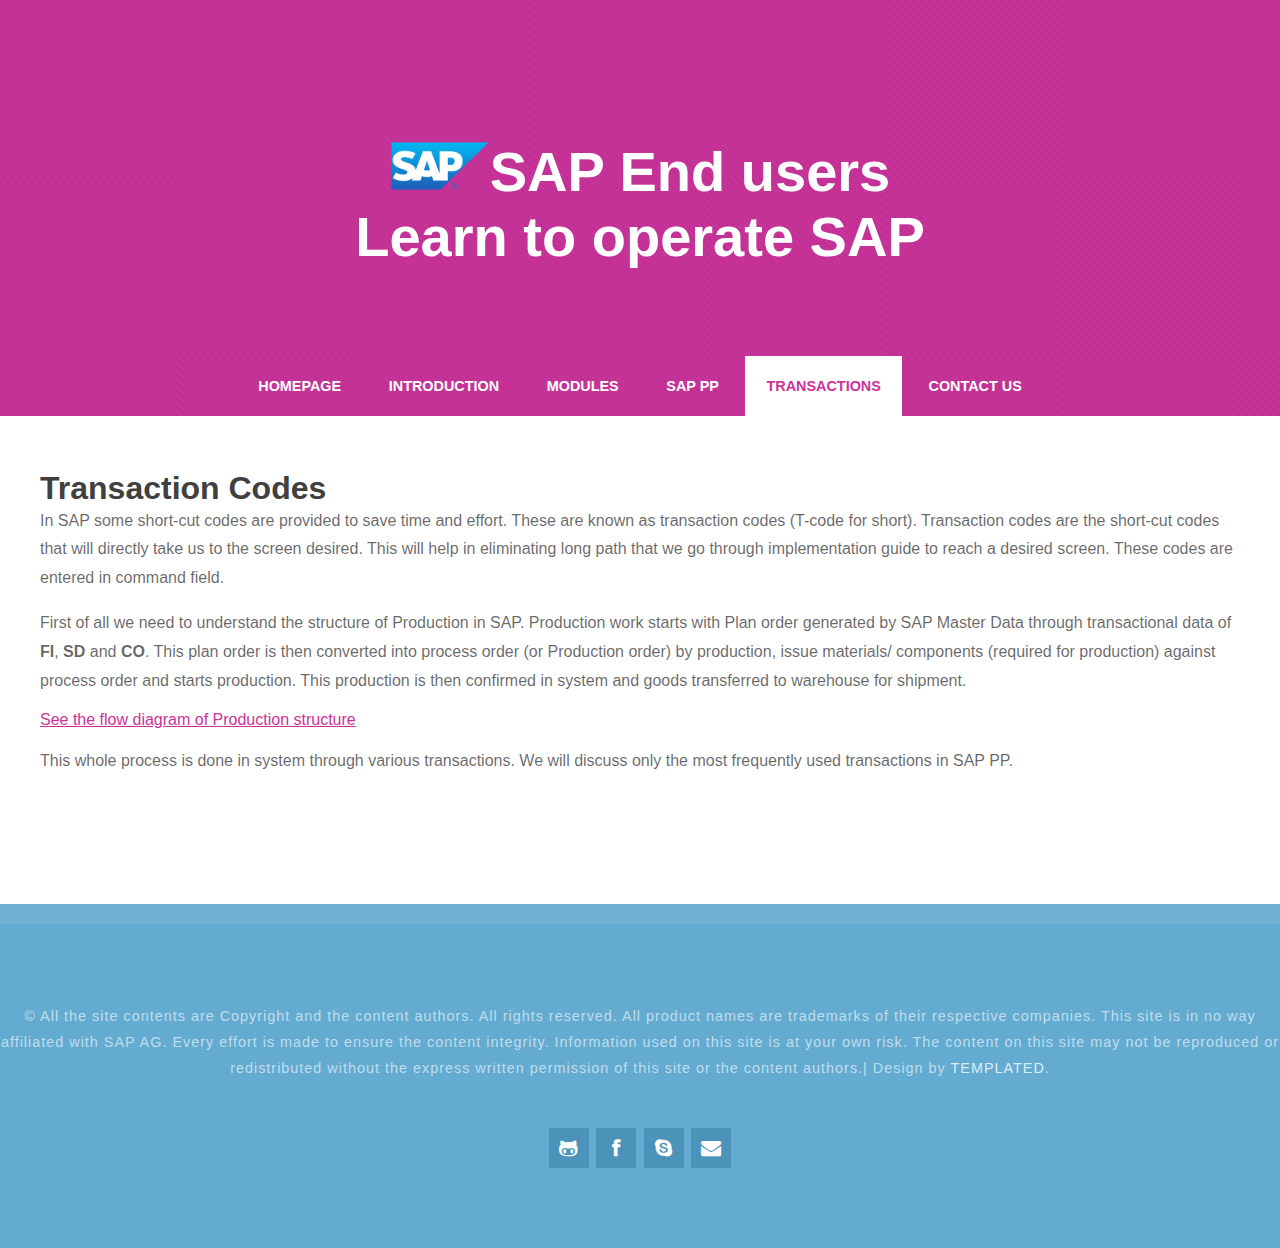
<file: intr/Trans.html>
<!DOCTYPE html PUBLIC "-//W3C//DTD XHTML 1.0 Strict//EN" "http://www.w3.org/TR/xhtml1/DTD/xhtml1-strict.dtd">
<!--
Design by TEMPLATED
http://templated.co
Released for free under the Creative Commons Attribution License

Name       : Amaryllis 
Description: A two-column, fixed-width design with dark color scheme.
Version    : 1.0
Released   : 20140131

-->
<html xmlns="http://www.w3.org/1999/xhtml">
<head>
<meta http-equiv="Content-Type" content="text/html; charset=utf-8" />
<title></title>
<meta name="keywords" content="" />
<meta name="description" content="" />

<link href="default.css" rel="stylesheet" type="text/css" media="all" />
<link href="fonts.css" rel="stylesheet" type="text/css" media="all" />

<!--[if IE 6]><link href="default_ie6.css" rel="stylesheet" type="text/css" /><![endif]-->

</head>
<body>
<div id="header-wrapper">
	<div id="header" class="container">
		<div id="logo">
			<h1><a href="#"> <img src="SAPS.png" width="100" height="50" class="img-circle img-responsive cnt-img" />SAP End users<br />
Learn to operate SAP</a></h1>
		</div>
<div id="menu">
			<ul>
				<li><a href="../index.html" accesskey="1" title="">Homepage</a></li>
				<li><a href="index.html" accesskey="2" title="">Introduction</a></li>
				<li><a href="mod.html" accesskey="3" title="">Modules</a></li>
<li><a href="pp.html" accesskey="5" title="">SAP PP</a></li>
				<li class="active"><a href="Trans.html" accesskey="4" title="">Transactions</a></li>
<li><a href="#" accesskey="5" title="">Contact Us</a></li>

			</ul>
		</div>

		</div>
</div>
<div class="wrapper">
	<div id="" class="container">
		<div class="title">
<br>
<br>
<br>
<h1><span style="font-family:verdana,geneva,sans-serif;">Transaction Codes</span></h1>
<p><span style="font-family:verdana,geneva,sans-serif;">In SAP some short-cut codes are provided to save time and effort. These are known as transaction codes (T-code for short). Transaction codes are the short-cut codes that will directly take us to the screen desired. This will help in eliminating long path that we go through implementation guide to reach a desired screen. These codes are entered in command field.</span></p>

<p><span style="font-family:verdana,geneva,sans-serif;">First of all we need to understand the structure of Production in SAP. Production work starts with Plan order generated by SAP Master Data through transactional data of <strong title="Financial Accounting">FI</strong>, <strong title="Sales and Distribution">SD</strong> and <strong title="Controlling">CO</strong>. This plan order is then converted into process order (or Production order) by production, issue materials/ components (required for production) against process order and starts production. This production is then confirmed in system and goods transferred to warehouse for shipment.</p>
<a href="images/prodprocess2.png" target="_blank"> See the flow diagram of Production structure</a>
<br>
<br>

<p><span style="font-family:verdana,geneva,sans-serif;">This whole process is done in system through various transactions. We will discuss only the most frequently used transactions in SAP PP.

</p>
</div>
	</div>

</div>


<div id="copyright">
	<p>&copy;

All the site contents are Copyright and the content authors. All rights reserved.
All product names are trademarks of their respective companies.  This site is in no way affiliated with SAP AG.
Every effort is made to ensure the content integrity.  Information used on this site is at your own risk.
 The content on this site may not be reproduced or redistributed without the express written permission of
this site or the content authors.| Design by <a href="http://templated.co" rel="nofollow">TEMPLATED</a>.</p>
	<ul class="contact">
		<li><a href="https://www.github.com/zahidkhan87" class="icon icon-github-alt" target="_blank"><span>Github</span></a></li>
		<li><a href="https://facebook.com/zahid.mehmood.359778" class="icon icon-facebook" target="_blank"><span></span></a></li>
		<li><a href="skype:ibm.zahid" class="icon icon-skype"><span>Skype</span></a></li>
		<li><a href="mailto:zahidmehmood87@ymail.com" class="icon icon-envelope-alt"><span>Mail</span></a></li>
			</ul>
</div>
</body>
</html>
</file>
<file: default.css>
html, body
	{
		height: 100%;
	}
	
	body
	{
		margin: 0px;
		padding: 0px;
		background: #64ABD1;
		font-family: 'Questrial', sans-serif;
		font-size: 12pt;
		color: rgba(0,0,0,.6);
	}
	
	
	h1, h2, h3
	{
		margin: 0;
		padding: 0;
		color: #404040;
	}
	
	p, ol, ul
	{
		margin-top: 0;
	}
	
	ol, ul
	{
		padding: 0;
		list-style: none;
	}
	
	p
	{
		line-height: 180%;
	}
	
	strong
	{
	}
	
	a
	{
		color: #CC3399;
	}
	
	a:hover
	{
		text-decoration: none;
	}
	

	.container
	{
		margin: 0px auto;
		width: 1200px;
	}
	

/*********************************************************************************/
/* Form Style                                                                    */
/*********************************************************************************/

		form
		{
		}
		
			form label
			{
				display: block;
				text-align: left;
				margin-bottom: 0.5em;
			}
			
			form .submit
			{
				margin-top: 2em;
				line-height: 1.5em;
				font-size: 1.3em;
			}
		
			form input.text,
			form select,
			form textarea
			{
				position: relative;
				-webkit-appearance: none;
				display: block;
				border: 0;
				background: #fff;
				background: rgba(255,255,255,0.75);
				width: 100%;
				border-radius: 0.50em;
				margin: 1em 0em;
				padding: 1.50em 1em;
				box-shadow: inset 0 0.1em 0.1em 0 rgba(0,0,0,0.05);
				border: solid 1px rgba(0,0,0,0.15);
				-moz-transition: all 0.35s ease-in-out;
				-webkit-transition: all 0.35s ease-in-out;
				-o-transition: all 0.35s ease-in-out;
				-ms-transition: all 0.35s ease-in-out;
				transition: all 0.35s ease-in-out;
				font-size: 1em;
				outline: none;
			}

				form input.text:hover,
				form select:hover,
				form textarea:hover
				{
				}

				form input.text:focus,
				form select:focus,
				form textarea:focus
				{
					box-shadow: 0 0 2px 1px #E0E0E0;
					background: #fff;
				}
				
				form textarea
				{
					min-height: 12em;
				}

				form .formerize-placeholder
				{
					color: #555 !important;
				}

				form ::-webkit-input-placeholder
				{
					color: #555 !important;
				}

				form :-moz-placeholder
				{
					color: #555 !important;
				}

				form ::-moz-placeholder
				{
					color: #555 !important;
				}

				form :-ms-input-placeholder
				{
					color: #555 !important;
				}

				form ::-moz-focus-inner
				{
					border: 0;
				}


/*********************************************************************************/
/* Image Style                                                                   */
/*********************************************************************************/

	.image
	{
		display: inline-block;
		border: 1px solid rgba(0,0,0,.1);
	}
	
	.image img
	{
		display: block;
		width: 100%;
	}
	
	.image-full
	{
		display: block;
		width: 100%;
		margin: 0 0 3em 0;
	}
	
	.image-left
	{
		float: left;
		margin: 0 2em 2em 0;
	}
	
	.image-centered
	{
		display: block;
		margin: 0 0 2em 0;
	}
	
	.image-centered img
	{
		margin: 0 auto;
		width: auto;
	}

/*********************************************************************************/
/* List Styles                                                                   */
/*********************************************************************************/

	ul.style1
	{
	}


/*********************************************************************************/
/* Social Icon Styles                                                            */
/*********************************************************************************/

	ul.contact
	{
		margin: 0;
		padding: 2em 0em 0em 0em;
		list-style: none;
	}
	
	ul.contact li
	{
		display: inline-block;
		padding: 0em 0.10em;
		font-size: 1em;
	}
	
	ul.contact li span
	{
		display: none;
		margin: 0;
		padding: 0;
	}
	
	ul.contact li a
	{
		color: #FFF;
	}
	
	ul.contact li a:before
	{
		display: inline-block;
		background: #4C93B9;
		width: 40px;
		height: 40px;
		line-height: 40px;
		text-align: center;
		color: rgba(255,255,255,1);
	}
	

/*********************************************************************************/
/* Button Style                                                                  */
/*********************************************************************************/

	.button
	{
		display: inline-block;
		margin-top: 2em;
		padding: 0.8em 2em;
		background: #64ABD1;
		line-height: 1.8em;
		letter-spacing: 1px;
		text-decoration: none;
		font-size: 1em;
		color: #FFF;
	}
	
	.button:before
	{
		display: inline-block;
		background: #8DCB89;
		margin-right: 1em;
		width: 40px;
		height: 40px;
		line-height: 40px;
		border-radius: 20px;
		text-align: center;
		color: #272925;
	}
	
	.button-small
	{
	}
		
/*********************************************************************************/
/* Heading Titles                                                                */
/*********************************************************************************/

	.title
	{
		margin-bottom: 3em;
	}
	
	.title h2
	{
		font-size: 2.8em;
	}
	
	.title .byline
	{
		font-size: 1.1em;
		color: #6F6F6F#;
	}

/*********************************************************************************/
/* Header                                                                        */
/*********************************************************************************/

	#header-wrapper
	{
		overflow: hidden;
		background: #C73399 url(images/overlay.png) repeat;
	}

	#header
	{
		text-align: center;
	}

/*********************************************************************************/
/* Logo                                                                          */
/*********************************************************************************/

	#logo
	{
		padding: 8em 0em 4em 0em;
	}
	
	#logo h1
	{
		display: inline-block;
		margin-bottom: 0.20em;
		padding: 0.20em 0.9em;
		font-size: 3.5em;
	}
	
	#logo a
	{
		text-decoration: none;
		color: #FFF;
	}
	
	#logo span
	{
		padding-right: 0.5em;
		text-transform: uppercase;
		font-size: 0.90em;
		color: rgba(255,255,255,1);
	}

	#logo span a
	{
		color: rgba(255,255,255,0.8);
	}
	
	

/*********************************************************************************/
/* Menu                                                                          */
/*********************************************************************************/

	#menu
	{
		height: 60px;
	}
	
	#menu ul
	{
		display: inline-block;
		padding: 0em 2em;
		text-align: center;
	}
	
	#menu li
	{
		display: inline-block;
	}
	
	#menu li a, #menu li span
	{
		display: inline-block;
		padding: 0em 1.5em;
		text-decoration: none;
		font-size: 0.90em;
		font-weight: 600;
		text-transform: uppercase;
		line-height: 60px;
		outline: 0;
		color: #FFF;
	}
	
	#menu li:hover a, #menu li.active a, #menu li.active span
	{
		background: #FFF;
		color: #CC3399;
	}
	
	#menu .current_page_item a
	{
	}
	

/*********************************************************************************/
/* Banner                                                                        */
/*********************************************************************************/

	#banner
	{
	}

/*********************************************************************************/
/* Wrapper                                                                       */
/*********************************************************************************/


	.wrapper
	{
		overflow: hidden;
		padding: 0em 0em 5em 0em;
		background: #FFF;
	}

	#wrapper1
	{
		background: #FFF;
	}

	#wrapper2
	{
		overflow: hidden;
		background: #F3F3F3;
		padding: 5em 0em;
		text-align: center;
	}

	#wrapper3
	{
	}
	
	#wrapper4
	{
	}

/*********************************************************************************/
/* Welcome                                                                       */
/*********************************************************************************/

	#welcome
	{
		overflow: hidden;
		width: 1000px;
		padding: 6em 100px 0em 100px;
		text-align: center;
	}
	
	#welcome .content
	{
		padding: 0em 8em;
	}
	
	#welcome .title h2
	{
	}
	
	#welcome a,
	#welcome strong
	{
	}

/*********************************************************************************/
/* Page                                                                          */
/*********************************************************************************/

	#page-wrapper
	{
		overflow: hidden;
		background: #2F1E28;
		padding: 3em 0em 6em 0em;
		text-align: center;
	}

	#page
	{
	}

/*********************************************************************************/
/* Content                                                                       */
/*********************************************************************************/

	#content
	{
		float: left;
		width: 700px;
		padding-right: 100px;
		border-right: 1px solid rgba(0,0,0,.1);
	}

/*********************************************************************************/
/* Sidebar                                                                       */
/*********************************************************************************/

	#sidebar
	{
		float: right;
		width: 350px;
	}

/*********************************************************************************/
/* Footer                                                                        */
/*********************************************************************************/

	#footer
	{
		overflow: hidden;
		padding: 5em 0em;
		background: #E3F0F7;
		text-align: center;
	}


		
	#footer .fbox1,
	#footer .fbox2,
	#footer .fbox3
	{
		float: left;
		width: 320px;
		padding: 0px 40px 0px 40px;
	}
	
	#footer .icon
	{
		display: block;
		margin-bottom: 1em;
		font-size: 3em;
	}

	
	#footer .title span
	{
		color: rgba(255,255,255,0.4);
	}

/*********************************************************************************/
/* Copyright                                                                     */
/*********************************************************************************/

	#copyright
	{
		overflow: hidden;
		padding: 5em 0em;
		border-top: 20px solid rgba(255,255,255,0.08);
		text-align: center;
	}
	
	#copyright p
	{
		letter-spacing: 1px;
		font-size: 0.90em;
		color: rgba(255,255,255,0.6);
	}
	
	#copyright a
	{
		text-decoration: none;
		color: rgba(255,255,255,0.8);
	}

/*********************************************************************************/
/* Newsletter                                                                    */
/*********************************************************************************/

	#newsletter
	{
		overflow: hidden;
		padding: 8em 0em;
		background: #EDEDED;
		text-align: center;
	}
	
	#newsletter .title h2
	{
		color: rgba(0,0,0,0.8);
	}
	
	#newsletter .content
	{
		width: 600px;
		margin: 0px auto;
	}
	
/*********************************************************************************/
/* Portfolio                                                                     */
/*********************************************************************************/

	#portfolio
	{
		overflow: hidden;
		padding-top: 5em;
		border-top: 1px solid rgba(0,0,0,0.2);
	}
	
	#portfolio .box
	{
		text-align: center;
		color: rgba(0,0,0,0.5);
	}
	
	#portfolio h3
	{
		display: block;
		padding-bottom: 1em;
		font-size: 1em;
		color: rgba(0,0,0,0.6);
	}

	#portfolio .title
	{
		text-align: center;
	}

	#portfolio .title h2
	{
		color: rgba(0,0,0,0.8);
	}

	.column1,
	.column2,
	.column3,
	.column4
	{
		width: 282px;
	}
	
	.column1,
	.column2,
	.column3
	{
		float: left;
		margin-right: 24px;
	}
	
	.column4
	{
		float: right;
	}

/*********************************************************************************/
/* Three Columns                                                                 */
/*********************************************************************************/

	#three-column
	{
		overflow: hidden;
		margin-top: 5em;
		padding-top: 1em;
		border-top: 1px solid rgba(0,0,0,0.2);
		text-align: center;
	}
	
	#three-column h2
	{
		margin: 1em 0em;
		font-size: 1.5em;
		font-weight: 700;
	}
	
	#three-column .icon
	{
		position: relative;
		display: block;
		margin: 0px auto 0.80em auto;
		background: none;
		line-height: 150px;
		font-size: 4em;
		width: 150px;
		height: 150px;
		border-radius: 100px;
		border: 6px solid #67128F;
		text-align: center;
		color: #FFF;
		
	}
		
	#three-column #tbox1,
	#three-column #tbox2,
	#three-column #tbox3
	{
		float: left;
		width: 320px;
		padding: 80px 40px 80px 40px;
	}
	
	#three-column .title
	{
		text-align: center;
	}
	
	#three-column .title h2
	{
		font-size: 1.60em;
	}
	
	#three-column .title .byline
	{
		padding-top: 0.50em;
		font-size: 0.90em;
		color: #858585;
	}

	#three-column .arrow-down
	{
		border-top-color: #292929;
	}
	
	
	ul.tools
	{
		margin: 0;
		padding: 0em 0em 0em 0em;
		list-style: none;
	}
	
	ul.tools li
	{
		display: inline-block;
		padding: 0em .2em;
		font-size: 4em;
	}
	
	ul.tools li span
	{
		display: none;
		margin: 0;
		padding: 0;
	}
	
	ul.tools li a
	{
		color: #FFF;
	}
	
	ul.tools li a:before
	{
		display: inline-block;
		background: #1ABC9C;
		width: 120px;
		height: 120px;
		border-radius: 50%;
		line-height: 120px;
		text-align: center;
		color: #FFFFFF;
	}
</file>
<file: intr/default.css>
html, body
	{
		height: 100%;
	}
	
	body
	{
		margin: 0px;
		padding: 0px;
		background: #64ABD1;
		font-family: 'Questrial', sans-serif;
		font-size: 12pt;
		color: rgba(0,0,0,.6);
	}
	
	
	h1, h2, h3
	{
		margin: 0;
		padding: 0;
		color: #404040;
	}
	
	p, ol, ul
	{
		margin-top: 0;
	}
	
	ol, ul
	{
		padding: 0;
		list-style: none;
	}
	
	p
	{
		line-height: 180%;
	}
	
	strong
	{
	}
	
	a
	{
		color: #CC3399;
	}
	
	a:hover
	{
		text-decoration: none;
	}
	

	.container
	{
		margin: 0px auto;
		width: 1200px;
	}
	

/*********************************************************************************/
/* Form Style                                                                    */
/*********************************************************************************/

		form
		{
		}
		
			form label
			{
				display: block;
				text-align: left;
				margin-bottom: 0.5em;
			}
			
			form .submit
			{
				margin-top: 2em;
				line-height: 1.5em;
				font-size: 1.3em;
			}
		
			form input.text,
			form select,
			form textarea
			{
				position: relative;
				-webkit-appearance: none;
				display: block;
				border: 0;
				background: #fff;
				background: rgba(255,255,255,0.75);
				width: 100%;
				border-radius: 0.50em;
				margin: 1em 0em;
				padding: 1.50em 1em;
				box-shadow: inset 0 0.1em 0.1em 0 rgba(0,0,0,0.05);
				border: solid 1px rgba(0,0,0,0.15);
				-moz-transition: all 0.35s ease-in-out;
				-webkit-transition: all 0.35s ease-in-out;
				-o-transition: all 0.35s ease-in-out;
				-ms-transition: all 0.35s ease-in-out;
				transition: all 0.35s ease-in-out;
				font-size: 1em;
				outline: none;
			}

				form input.text:hover,
				form select:hover,
				form textarea:hover
				{
				}

				form input.text:focus,
				form select:focus,
				form textarea:focus
				{
					box-shadow: 0 0 2px 1px #E0E0E0;
					background: #fff;
				}
				
				form textarea
				{
					min-height: 12em;
				}

				form .formerize-placeholder
				{
					color: #555 !important;
				}

				form ::-webkit-input-placeholder
				{
					color: #555 !important;
				}

				form :-moz-placeholder
				{
					color: #555 !important;
				}

				form ::-moz-placeholder
				{
					color: #555 !important;
				}

				form :-ms-input-placeholder
				{
					color: #555 !important;
				}

				form ::-moz-focus-inner
				{
					border: 0;
				}


/*********************************************************************************/
/* Image Style                                                                   */
/*********************************************************************************/

	.image
	{
		display: inline-block;
		border: 1px solid rgba(0,0,0,.1);
	}
	
	.image img
	{
		display: block;
		width: 100%;
	}
	
	.image-full
	{
		display: block;
		width: 100%;
		margin: 0 0 3em 0;
	}
	
	.image-left
	{
		float: left;
		margin: 0 2em 2em 0;
	}
	
	.image-centered
	{
		display: block;
		margin: 0 0 2em 0;
	}
	
	.image-centered img
	{
		margin: 0 auto;
		width: auto;
	}

/*********************************************************************************/
/* List Styles                                                                   */
/*********************************************************************************/

	ul.style1
	{
	}


/*********************************************************************************/
/* Social Icon Styles                                                            */
/*********************************************************************************/

	ul.contact
	{
		margin: 0;
		padding: 2em 0em 0em 0em;
		list-style: none;
	}
	
	ul.contact li
	{
		display: inline-block;
		padding: 0em 0.10em;
		font-size: 1em;
	}
	
	ul.contact li span
	{
		display: none;
		margin: 0;
		padding: 0;
	}
	
	ul.contact li a
	{
		color: #FFF;
	}
	
	ul.contact li a:before
	{
		display: inline-block;
		background: #4C93B9;
		width: 40px;
		height: 40px;
		line-height: 40px;
		text-align: center;
		color: rgba(255,255,255,1);
	}
	

/*********************************************************************************/
/* Button Style                                                                  */
/*********************************************************************************/

	.button
	{
		display: inline-block;
		margin-top: 2em;
		padding: 0.8em 2em;
		background: #64ABD1;
		line-height: 1.8em;
		letter-spacing: 1px;
		text-decoration: none;
		font-size: 1em;
		color: #FFF;
	}
	
	.button:before
	{
		display: inline-block;
		background: #8DCB89;
		margin-right: 1em;
		width: 40px;
		height: 40px;
		line-height: 40px;
		border-radius: 20px;
		text-align: center;
		color: #272925;
	}
	
	.button-small
	{
	}
		
/*********************************************************************************/
/* Heading Titles                                                                */
/*********************************************************************************/

	.title
	{
		margin-bottom: 3em;
	}
	
	.title h2
	{
		font-size: 2.8em;
	}
	
	.title .byline
	{
		font-size: 1.1em;
		color: #6F6F6F#;
	}

/*********************************************************************************/
/* Header                                                                        */
/*********************************************************************************/

	#header-wrapper
	{
		overflow: hidden;
		background: #C73399 url(images/overlay.png) repeat;
	}

	#header
	{
		text-align: center;
	}

/*********************************************************************************/
/* Logo                                                                          */
/*********************************************************************************/

	#logo
	{
		padding: 8em 0em 4em 0em;
	}
	
	#logo h1
	{
		display: inline-block;
		margin-bottom: 0.20em;
		padding: 0.20em 0.9em;
		font-size: 3.5em;
	}
	
	#logo a
	{
		text-decoration: none;
		color: #FFF;
	}
	
	#logo span
	{
		padding-right: 0.5em;
		text-transform: uppercase;
		font-size: 0.90em;
		color: rgba(255,255,255,1);
	}

	#logo span a
	{
		color: rgba(255,255,255,0.8);
	}
	
	

/*********************************************************************************/
/* Menu                                                                          */
/*********************************************************************************/

	#menu
	{
		height: 60px;
	}
	
	#menu ul
	{
		display: inline-block;
		padding: 0em 2em;
		text-align: center;
	}
	
	#menu li
	{
		display: inline-block;
	}
	
	#menu li a, #menu li span
	{
		display: inline-block;
		padding: 0em 1.5em;
		text-decoration: none;
		font-size: 0.90em;
		font-weight: 600;
		text-transform: uppercase;
		line-height: 60px;
		outline: 0;
		color: #FFF;
	}
	
	#menu li:hover a, #menu li.active a, #menu li.active span
	{
		background: #FFF;
		color: #CC3399;
	}
	
	#menu .current_page_item a
	{
	}
	

/*********************************************************************************/
/* Banner                                                                        */
/*********************************************************************************/

	#banner
	{
	}

/*********************************************************************************/
/* Wrapper                                                                       */
/*********************************************************************************/


	.wrapper
	{
		overflow: hidden;
		padding: 0em 0em 5em 0em;
		background: #FFF;
	}

	#wrapper1
	{
		background: #FFF;
	}

	#wrapper2
	{
		overflow: hidden;
		background: #F3F3F3;
		padding: 5em 0em;
		text-align: center;
	}

	#wrapper3
	{
	}
	
	#wrapper4
	{
	}

/*********************************************************************************/
/* Welcome                                                                       */
/*********************************************************************************/

	#welcome
	{
		overflow: hidden;
		width: 1000px;
		padding: 6em 100px 0em 100px;
		text-align: center;
	}
	
	#welcome .content
	{
		padding: 0em 8em;
	}
	
	#welcome .title h2
	{
	}
	
	#welcome a,
	#welcome strong
	{
	}

/*********************************************************************************/
/* Page                                                                          */
/*********************************************************************************/

	#page-wrapper
	{
		overflow: hidden;
		background: #2F1E28;
		padding: 3em 0em 6em 0em;
		text-align: center;
	}

	#page
	{
	}

/*********************************************************************************/
/* Content                                                                       */
/*********************************************************************************/

	#content
	{
		float: left;
		width: 700px;
		padding-right: 100px;
		border-right: 1px solid rgba(0,0,0,.1);
	}

/*********************************************************************************/
/* Sidebar                                                                       */
/*********************************************************************************/

	#sidebar
	{
		float: right;
		width: 350px;
	}

/*********************************************************************************/
/* Footer                                                                        */
/*********************************************************************************/

	#footer
	{
		overflow: hidden;
		padding: 5em 0em;
		background: #E3F0F7;
		text-align: center;
	}


		
	#footer .fbox1,
	#footer .fbox2,
	#footer .fbox3
	{
		float: left;
		width: 320px;
		padding: 0px 40px 0px 40px;
	}
	
	#footer .icon
	{
		display: block;
		margin-bottom: 1em;
		font-size: 3em;
	}

	
	#footer .title span
	{
		color: rgba(255,255,255,0.4);
	}

/*********************************************************************************/
/* Copyright                                                                     */
/*********************************************************************************/

	#copyright
	{
		overflow: hidden;
		padding: 5em 0em;
		border-top: 20px solid rgba(255,255,255,0.08);
		text-align: center;
	}
	
	#copyright p
	{
		letter-spacing: 1px;
		font-size: 0.90em;
		color: rgba(255,255,255,0.6);
	}
	
	#copyright a
	{
		text-decoration: none;
		color: rgba(255,255,255,0.8);
	}

/*********************************************************************************/
/* Newsletter                                                                    */
/*********************************************************************************/

	#newsletter
	{
		overflow: hidden;
		padding: 8em 0em;
		background: #EDEDED;
		text-align: center;
	}
	
	#newsletter .title h2
	{
		color: rgba(0,0,0,0.8);
	}
	
	#newsletter .content
	{
		width: 600px;
		margin: 0px auto;
	}
	
/*********************************************************************************/
/* Portfolio                                                                     */
/*********************************************************************************/

	#portfolio
	{
		overflow: hidden;
		padding-top: 5em;
		border-top: 1px solid rgba(0,0,0,0.2);
	}
	
	#portfolio .box
	{
		text-align: center;
		color: rgba(0,0,0,0.5);
	}
	
	#portfolio h3
	{
		display: block;
		padding-bottom: 1em;
		font-size: 1em;
		color: rgba(0,0,0,0.6);
	}

	#portfolio .title
	{
		text-align: center;
	}

	#portfolio .title h2
	{
		color: rgba(0,0,0,0.8);
	}

	.column1,
	.column2,
	.column3,
	.column4
	{
		width: 282px;
	}
	
	.column1,
	.column2,
	.column3
	{
		float: left;
		margin-right: 24px;
	}
	
	.column4
	{
		float: right;
	}

/*********************************************************************************/
/* Three Columns                                                                 */
/*********************************************************************************/

	#three-column
	{
		overflow: hidden;
		margin-top: 5em;
		padding-top: 1em;
		border-top: 1px solid rgba(0,0,0,0.2);
		text-align: center;
	}
	
	#three-column h2
	{
		margin: 1em 0em;
		font-size: 1.5em;
		font-weight: 700;
	}
	
	#three-column .icon
	{
		position: relative;
		display: block;
		margin: 0px auto 0.80em auto;
		background: none;
		line-height: 150px;
		font-size: 4em;
		width: 150px;
		height: 150px;
		border-radius: 100px;
		border: 6px solid #67128F;
		text-align: center;
		color: #FFF;
		
	}
		
	#three-column #tbox1,
	#three-column #tbox2,
	#three-column #tbox3
	{
		float: left;
		width: 320px;
		padding: 80px 40px 80px 40px;
	}
	
	#three-column .title
	{
		text-align: center;
	}
	
	#three-column .title h2
	{
		font-size: 1.60em;
	}
	
	#three-column .title .byline
	{
		padding-top: 0.50em;
		font-size: 0.90em;
		color: #858585;
	}

	#three-column .arrow-down
	{
		border-top-color: #292929;
	}
	
	
	ul.tools
	{
		margin: 0;
		padding: 0em 0em 0em 0em;
		list-style: none;
	}
	
	ul.tools li
	{
		display: inline-block;
		padding: 0em .2em;
		font-size: 4em;
	}
	
	ul.tools li span
	{
		display: none;
		margin: 0;
		padding: 0;
	}
	
	ul.tools li a
	{
		color: #FFF;
	}
	
	ul.tools li a:before
	{
		display: inline-block;
		background: #1ABC9C;
		width: 120px;
		height: 120px;
		border-radius: 50%;
		line-height: 120px;
		text-align: center;
		color: #FFFFFF;
	}
</file>
<file: fonts.css>
@charset 'UTF-8';

@font-face
{
	font-family: 'FontAwesome';
	src: url('fonts/fontawesome-webfont.eot?v=3.0.1');
	src: url('fonts/fontawesome-webfont.eot?#iefix&v=3.0.1') format('embedded-opentype'),
	     url('fonts/fontawesome-webfont.woff?v=3.0.1') format('woff'),
	     url('fonts/fontawesome-webfont.ttf?v=3.0.1') format('truetype'),
	     url('fonts/fontawesome-webfont.svg#FontAwesome') format('svg');
	font-weight: normal;
	font-style: normal;
}

@font-face
{
	font-family: 'Font-Awesome-Social';
	src: url('fonts/fontawesome-social-webfont.eot');
	src: url('fonts/fontawesome-social-webfont.eot?#iefix') format('embedded-opentype'),
	     url('fonts/fontawesome-social-webfont.woff') format('woff'),
		 url('fonts/fontawesome-social-webfont.ttf') format('truetype'),
		 url('fonts/fontawesome-social-webfont.svg#Font-Awesome-More') format('svg');
	font-weight: normal;
	font-style: normal;
}

/*********************************************************************************/
/* Icons                                                                         */
/*********************************************************************************/

	/*
		Powered by:
		
		Font Awesome (http://fortawesome.github.com/Font-Awesome/)
		Font Awesome More (http://gregoryloucas.github.com/Font-Awesome-More/)
	*/

	.icon
	{
		text-decoration: none;
	}

		.icon:before
		{
			font-size: 1.25em;
			text-decoration: none;
			font-family: FontAwesome;
			font-weight: normal;
			font-style: normal;
			-webkit-text-rendering: optimizeLegibility;
			-moz-text-rendering: optimizeLegibility;
			-ms-text-rendering: optimizeLegibility;
			-o-text-rendering: optimizeLegibility;
			text-rendering: optimizeLegibility;
			-webkit-font-smoothing: antialiased;
			-moz-font-smoothing: antialiased;
			-ms-font-smoothing: antialiased;
			-o-font-smoothing: antialiased;
			font-smoothing: antialiased;
			-webkit-font-feature-settings: "liga" 1, "dlig" 1;
			-moz-font-feature-settings: "liga=1, dlig=1";
			-ms-font-feature-settings: "liga" 1, "dlig" 1;
			-o-font-feature-settings: "liga" 1, "dlig" 1;
			font-feature-settings: "liga" 1, "dlig" 1;
		}

		.icon-glass:before                { content: "\f000"; }
		.icon-music:before                { content: "\f001"; }
		.icon-search:before               { content: "\f002"; }
		.icon-envelope:before             { content: "\f003"; }
		.icon-heart:before                { content: "\f004"; }
		.icon-star:before                 { content: "\f005"; }
		.icon-star-empty:before           { content: "\f006"; }
		.icon-user:before                 { content: "\f007"; }
		.icon-film:before                 { content: "\f008"; }
		.icon-th-large:before             { content: "\f009"; }
		.icon-th:before                   { content: "\f00a"; }
		.icon-th-list:before              { content: "\f00b"; }
		.icon-ok:before                   { content: "\f00c"; }
		.icon-remove:before               { content: "\f00d"; }
		.icon-zoom-in:before              { content: "\f00e"; }

		.icon-zoom-out:before             { content: "\f010"; }
		.icon-off:before                  { content: "\f011"; }
		.icon-signal:before               { content: "\f012"; }
		.icon-cog:before                  { content: "\f013"; }
		.icon-trash:before                { content: "\f014"; }
		.icon-home:before                 { content: "\f015"; }
		.icon-file:before                 { content: "\f016"; }
		.icon-time:before                 { content: "\f017"; }
		.icon-road:before                 { content: "\f018"; }
		.icon-download-alt:before         { content: "\f019"; }
		.icon-download:before             { content: "\f01a"; }
		.icon-upload:before               { content: "\f01b"; }
		.icon-inbox:before                { content: "\f01c"; }
		.icon-play-circle:before          { content: "\f01d"; }
		.icon-repeat:before               { content: "\f01e"; }

		/* \f020 doesn't work in Safari. all shifted one down */
		.icon-refresh:before              { content: "\f021"; }
		.icon-list-alt:before             { content: "\f022"; }
		.icon-lock:before                 { content: "\f023"; }
		.icon-flag:before                 { content: "\f024"; }
		.icon-headphones:before           { content: "\f025"; }
		.icon-volume-off:before           { content: "\f026"; }
		.icon-volume-down:before          { content: "\f027"; }
		.icon-volume-up:before            { content: "\f028"; }
		.icon-qrcode:before               { content: "\f029"; }
		.icon-barcode:before              { content: "\f02a"; }
		.icon-tag:before                  { content: "\f02b"; }
		.icon-tags:before                 { content: "\f02c"; }
		.icon-book:before                 { content: "\f02d"; }
		.icon-bookmark:before             { content: "\f02e"; }
		.icon-print:before                { content: "\f02f"; }

		.icon-camera:before               { content: "\f030"; }
		.icon-font:before                 { content: "\f031"; }
		.icon-bold:before                 { content: "\f032"; }
		.icon-italic:before               { content: "\f033"; }
		.icon-text-height:before          { content: "\f034"; }
		.icon-text-width:before           { content: "\f035"; }
		.icon-align-left:before           { content: "\f036"; }
		.icon-align-center:before         { content: "\f037"; }
		.icon-align-right:before          { content: "\f038"; }
		.icon-align-justify:before        { content: "\f039"; }
		.icon-list:before                 { content: "\f03a"; }
		.icon-indent-left:before          { content: "\f03b"; }
		.icon-indent-right:before         { content: "\f03c"; }
		.icon-facetime-video:before       { content: "\f03d"; }
		.icon-picture:before              { content: "\f03e"; }

		.icon-pencil:before               { content: "\f040"; }
		.icon-map-marker:before           { content: "\f041"; }
		.icon-adjust:before               { content: "\f042"; }
		.icon-tint:before                 { content: "\f043"; }
		.icon-edit:before                 { content: "\f044"; }
		.icon-share:before                { content: "\f045"; }
		.icon-check:before                { content: "\f046"; }
		.icon-move:before                 { content: "\f047"; }
		.icon-step-backward:before        { content: "\f048"; }
		.icon-fast-backward:before        { content: "\f049"; }
		.icon-backward:before             { content: "\f04a"; }
		.icon-play:before                 { content: "\f04b"; }
		.icon-pause:before                { content: "\f04c"; }
		.icon-stop:before                 { content: "\f04d"; }
		.icon-forward:before              { content: "\f04e"; }

		.icon-fast-forward:before         { content: "\f050"; }
		.icon-step-forward:before         { content: "\f051"; }
		.icon-eject:before                { content: "\f052"; }
		.icon-chevron-left:before         { content: "\f053"; }
		.icon-chevron-right:before        { content: "\f054"; }
		.icon-plus-sign:before            { content: "\f055"; }
		.icon-minus-sign:before           { content: "\f056"; }
		.icon-remove-sign:before          { content: "\f057"; }
		.icon-ok-sign:before              { content: "\f058"; }
		.icon-question-sign:before        { content: "\f059"; }
		.icon-info-sign:before            { content: "\f05a"; }
		.icon-screenshot:before           { content: "\f05b"; }
		.icon-remove-circle:before        { content: "\f05c"; }
		.icon-ok-circle:before            { content: "\f05d"; }
		.icon-ban-circle:before           { content: "\f05e"; }

		.icon-arrow-left:before           { content: "\f060"; }
		.icon-arrow-right:before          { content: "\f061"; }
		.icon-arrow-up:before             { content: "\f062"; }
		.icon-arrow-down:before           { content: "\f063"; }
		.icon-share-alt:before            { content: "\f064"; }
		.icon-resize-full:before          { content: "\f065"; }
		.icon-resize-small:before         { content: "\f066"; }
		.icon-plus:before                 { content: "\f067"; }
		.icon-minus:before                { content: "\f068"; }
		.icon-asterisk:before             { content: "\f069"; }
		.icon-exclamation-sign:before     { content: "\f06a"; }
		.icon-gift:before                 { content: "\f06b"; }
		.icon-leaf:before                 { content: "\f06c"; }
		.icon-fire:before                 { content: "\f06d"; }
		.icon-eye-open:before             { content: "\f06e"; }

		.icon-eye-close:before            { content: "\f070"; }
		.icon-warning-sign:before         { content: "\f071"; }
		.icon-plane:before                { content: "\f072"; }
		.icon-calendar:before             { content: "\f073"; }
		.icon-random:before               { content: "\f074"; }
		.icon-comment:before              { content: "\f075"; }
		.icon-magnet:before               { content: "\f076"; }
		.icon-chevron-up:before           { content: "\f077"; }
		.icon-chevron-down:before         { content: "\f078"; }
		.icon-retweet:before              { content: "\f079"; }
		.icon-shopping-cart:before        { content: "\f07a"; }
		.icon-folder-close:before         { content: "\f07b"; }
		.icon-folder-open:before          { content: "\f07c"; }
		.icon-resize-vertical:before      { content: "\f07d"; }
		.icon-resize-horizontal:before    { content: "\f07e"; }

		.icon-bar-chart:before            { content: "\f080"; }
		.icon-twitter-sign:before         { content: "\f081"; }
		.icon-facebook-sign:before        { content: "\f082"; }
		.icon-camera-retro:before         { content: "\f083"; }
		.icon-key:before                  { content: "\f084"; }
		.icon-cogs:before                 { content: "\f085"; }
		.icon-comments:before             { content: "\f086"; }
		.icon-thumbs-up:before            { content: "\f087"; }
		.icon-thumbs-down:before          { content: "\f088"; }
		.icon-star-half:before            { content: "\f089"; }
		.icon-heart-empty:before          { content: "\f08a"; }
		.icon-signout:before              { content: "\f08b"; }
		.icon-linkedin-sign:before        { content: "\f08c"; }
		.icon-pushpin:before              { content: "\f08d"; }
		.icon-external-link:before        { content: "\f08e"; }

		.icon-signin:before               { content: "\f090"; }
		.icon-trophy:before               { content: "\f091"; }
		.icon-github-sign:before          { content: "\f092"; }
		.icon-upload-alt:before           { content: "\f093"; }
		.icon-lemon:before                { content: "\f094"; }
		.icon-phone:before                { content: "\f095"; }
		.icon-check-empty:before          { content: "\f096"; }
		.icon-bookmark-empty:before       { content: "\f097"; }
		.icon-phone-sign:before           { content: "\f098"; }
		.icon-twitter:before              { content: "\f099"; }
		.icon-facebook:before             { content: "\f09a"; }
		.icon-github:before               { content: "\f09b"; }
		.icon-unlock:before               { content: "\f09c"; }
		.icon-credit-card:before          { content: "\f09d"; }
		.icon-rss:before                  { content: "\f09e"; }

		.icon-hdd:before                  { content: "\f0a0"; }
		.icon-bullhorn:before             { content: "\f0a1"; }
		.icon-bell:before                 { content: "\f0a2"; }
		.icon-certificate:before          { content: "\f0a3"; }
		.icon-hand-right:before           { content: "\f0a4"; }
		.icon-hand-left:before            { content: "\f0a5"; }
		.icon-hand-up:before              { content: "\f0a6"; }
		.icon-hand-down:before            { content: "\f0a7"; }
		.icon-circle-arrow-left:before    { content: "\f0a8"; }
		.icon-circle-arrow-right:before   { content: "\f0a9"; }
		.icon-circle-arrow-up:before      { content: "\f0aa"; }
		.icon-circle-arrow-down:before    { content: "\f0ab"; }
		.icon-globe:before                { content: "\f0ac"; }
		.icon-wrench:before               { content: "\f0ad"; }
		.icon-tasks:before                { content: "\f0ae"; }

		.icon-filter:before               { content: "\f0b0"; }
		.icon-briefcase:before            { content: "\f0b1"; }
		.icon-fullscreen:before           { content: "\f0b2"; }

		.icon-group:before                { content: "\f0c0"; }
		.icon-link:before                 { content: "\f0c1"; }
		.icon-cloud:before                { content: "\f0c2"; }
		.icon-beaker:before               { content: "\f0c3"; }
		.icon-cut:before                  { content: "\f0c4"; }
		.icon-copy:before                 { content: "\f0c5"; }
		.icon-paper-clip:before           { content: "\f0c6"; }
		.icon-save:before                 { content: "\f0c7"; }
		.icon-sign-blank:before           { content: "\f0c8"; }
		.icon-reorder:before              { content: "\f0c9"; }
		.icon-list-ul:before              { content: "\f0ca"; }
		.icon-list-ol:before              { content: "\f0cb"; }
		.icon-strikethrough:before        { content: "\f0cc"; }
		.icon-underline:before            { content: "\f0cd"; }
		.icon-table:before                { content: "\f0ce"; }

		.icon-magic:before                { content: "\f0d0"; }
		.icon-truck:before                { content: "\f0d1"; }
		.icon-pinterest:before            { content: "\f0d2"; }
		.icon-pinterest-sign:before       { content: "\f0d3"; }
		.icon-google-plus-sign:before     { content: "\f0d4"; }
		.icon-google-plus:before          { content: "\f0d5"; }
		.icon-money:before                { content: "\f0d6"; }
		.icon-caret-down:before           { content: "\f0d7"; }
		.icon-caret-up:before             { content: "\f0d8"; }
		.icon-caret-left:before           { content: "\f0d9"; }
		.icon-caret-right:before          { content: "\f0da"; }
		.icon-columns:before              { content: "\f0db"; }
		.icon-sort:before                 { content: "\f0dc"; }
		.icon-sort-down:before            { content: "\f0dd"; }
		.icon-sort-up:before              { content: "\f0de"; }

		.icon-envelope-alt:before         { content: "\f0e0"; }
		.icon-linkedin:before             { content: "\f0e1"; }
		.icon-undo:before                 { content: "\f0e2"; }
		.icon-legal:before                { content: "\f0e3"; }
		.icon-dashboard:before            { content: "\f0e4"; }
		.icon-comment-alt:before          { content: "\f0e5"; }
		.icon-comments-alt:before         { content: "\f0e6"; }
		.icon-bolt:before                 { content: "\f0e7"; }
		.icon-sitemap:before              { content: "\f0e8"; }
		.icon-umbrella:before             { content: "\f0e9"; }
		.icon-paste:before                { content: "\f0ea"; }
		.icon-lightbulb:before            { content: "\f0eb"; }
		.icon-exchange:before             { content: "\f0ec"; }
		.icon-cloud-download:before       { content: "\f0ed"; }
		.icon-cloud-upload:before         { content: "\f0ee"; }

		.icon-user-md:before              { content: "\f0f0"; }
		.icon-stethoscope:before          { content: "\f0f1"; }
		.icon-suitcase:before             { content: "\f0f2"; }
		.icon-bell-alt:before             { content: "\f0f3"; }
		.icon-coffee:before               { content: "\f0f4"; }
		.icon-food:before                 { content: "\f0f5"; }
		.icon-file-alt:before             { content: "\f0f6"; }
		.icon-building:before             { content: "\f0f7"; }
		.icon-hospital:before             { content: "\f0f8"; }
		.icon-ambulance:before            { content: "\f0f9"; }
		.icon-medkit:before               { content: "\f0fa"; }
		.icon-fighter-jet:before          { content: "\f0fb"; }
		.icon-beer:before                 { content: "\f0fc"; }
		.icon-h-sign:before               { content: "\f0fd"; }
		.icon-plus-sign-alt:before        { content: "\f0fe"; }

		.icon-double-angle-left:before    { content: "\f100"; }
		.icon-double-angle-right:before   { content: "\f101"; }
		.icon-double-angle-up:before      { content: "\f102"; }
		.icon-double-angle-down:before    { content: "\f103"; }
		.icon-angle-left:before           { content: "\f104"; }
		.icon-angle-right:before          { content: "\f105"; }
		.icon-angle-up:before             { content: "\f106"; }
		.icon-angle-down:before           { content: "\f107"; }
		.icon-desktop:before              { content: "\f108"; }
		.icon-laptop:before               { content: "\f109"; }
		.icon-tablet:before               { content: "\f10a"; }
		.icon-mobile-phone:before         { content: "\f10b"; }
		.icon-circle-blank:before         { content: "\f10c"; }
		.icon-quote-left:before           { content: "\f10d"; }
		.icon-quote-right:before          { content: "\f10e"; }

		.icon-spinner:before              { content: "\f110"; }
		.icon-circle:before               { content: "\f111"; }
		.icon-reply:before                { content: "\f112"; }
		.icon-github-alt:before           { content: "\f113"; }
		.icon-folder-close-alt:before     { content: "\f114"; }
		.icon-folder-open-alt:before      { content: "\f115"; }

		.icon-blogger-sign:before,.icon-blogger:before,.icon-delicious:before,.icon-dribbble-sign:before,.icon-dribbble:before,.icon-dropbox:before,.icon-drupal:before,.icon-evernote-sign:before,.icon-evernote:before,.icon-flickr-sign:before,.icon-flickr:before,.icon-forrst-sign:before,.icon-forrst:before,.icon-foursquare-sign:before,.icon-foursquare:before,.icon-git-fork:before,.icon-hacker-news:before,.icon-instagram:before,.icon-lastfm-sign:before,.icon-lastfm:before,.icon-paypal:before,.icon-picasa-sign:before,.icon-picasa:before,.icon-reddit:before,.icon-share-this-sign:before,.icon-share-this:before,.icon-skype:before,.icon-soundcloud:before,.icon-spotify:before,.icon-stack-overflow:before,.icon-tumblr-sign:before,.icon-tumblr:before,.icon-vimeo-sign:before,.icon-vimeo:before,.icon-wordpress-sign:before,.icon-wordpress:before,.icon-yelp-sign:before,.icon-yelp:before,.icon-youtube-sign:before,.icon-youtube:before              {font-family:'Font-Awesome-Social'; }

		.icon-dropbox:before              { content: "\f300"; }
		.icon-drupal:before               { content: "\f301"; }
		.icon-git-fork:before             { content: "\f302"; }
		.icon-instagram:before            { content: "\f303"; }
		.icon-share-this-sign:before      { content: "\f304"; }
		.icon-share-this:before           { content: "\f305"; }
		.icon-foursquare-sign:before      { content: "\f306"; }
		.icon-foursquare:before           { content: "\f307"; }
		.icon-hacker-news:before          { content: "\f308"; }
		.icon-skype:before                { content: "\f309"; }
		.icon-spotify:before              { content: "\f30a"; }
		.icon-soundcloud:before           { content: "\f30b"; }
		.icon-paypal:before               { content: "\f30c"; }
		.icon-youtube-sign:before         { content: "\f30d"; }
		.icon-youtube:before              { content: "\f30e"; }
		.icon-reddit:before               { content: "\f30f"; }
		.icon-blogger-sign:before         { content: "\f310"; }
		.icon-blogger:before              { content: "\f311"; }
		.icon-dribbble-sign:before        { content: "\f312"; }
		.icon-dribbble:before             { content: "\f313"; }
		.icon-evernote-sign:before        { content: "\f314"; }
		.icon-evernote:before             { content: "\f315"; }
		.icon-flickr-sign:before          { content: "\f316"; }
		.icon-flickr:before               { content: "\f317"; }
		.icon-forrst-sign:before          { content: "\f318"; }
		.icon-forrst:before               { content: "\f319"; }
		.icon-delicious:before            { content: "\f31a"; }
		.icon-lastfm-sign:before          { content: "\f31b"; }
		.icon-lastfm:before               { content: "\f31c"; }
		.icon-picasa-sign:before          { content: "\f31d"; }
		.icon-picasa:before               { content: "\f31e"; }
		.icon-stack-overflow:before       { content: "\f320"; }
		.icon-tumblr-sign:before          { content: "\f321"; }
		.icon-tumblr:before               { content: "\f322"; }
		.icon-vimeo-sign:before           { content: "\f323"; }
		.icon-vimeo:before                { content: "\f324"; }
		.icon-wordpress-sign:before       { content: "\f325"; }
		.icon-wordpress:before            { content: "\f326"; }
		.icon-yelp-sign:before            { content: "\f327"; }
		.icon-yelp:before                 { content: "\f328"; }
		.icon-cloud-upload:before		  { content: "\f0ee"; }
		.icon-cloud-download:before		  { content: "\f0ed"; }
</file>
<file: intr/fonts.css>
@charset 'UTF-8';

@font-face
{
	font-family: 'FontAwesome';
	src: url('fonts/fontawesome-webfont.eot?v=3.0.1');
	src: url('fonts/fontawesome-webfont.eot?#iefix&v=3.0.1') format('embedded-opentype'),
	     url('fonts/fontawesome-webfont.woff?v=3.0.1') format('woff'),
	     url('fonts/fontawesome-webfont.ttf?v=3.0.1') format('truetype'),
	     url('fonts/fontawesome-webfont.svg#FontAwesome') format('svg');
	font-weight: normal;
	font-style: normal;
}

@font-face
{
	font-family: 'Font-Awesome-Social';
	src: url('fonts/fontawesome-social-webfont.eot');
	src: url('fonts/fontawesome-social-webfont.eot?#iefix') format('embedded-opentype'),
	     url('fonts/fontawesome-social-webfont.woff') format('woff'),
		 url('fonts/fontawesome-social-webfont.ttf') format('truetype'),
		 url('fonts/fontawesome-social-webfont.svg#Font-Awesome-More') format('svg');
	font-weight: normal;
	font-style: normal;
}

/*********************************************************************************/
/* Icons                                                                         */
/*********************************************************************************/

	/*
		Powered by:
		
		Font Awesome (http://fortawesome.github.com/Font-Awesome/)
		Font Awesome More (http://gregoryloucas.github.com/Font-Awesome-More/)
	*/

	.icon
	{
		text-decoration: none;
	}

		.icon:before
		{
			font-size: 1.25em;
			text-decoration: none;
			font-family: FontAwesome;
			font-weight: normal;
			font-style: normal;
			-webkit-text-rendering: optimizeLegibility;
			-moz-text-rendering: optimizeLegibility;
			-ms-text-rendering: optimizeLegibility;
			-o-text-rendering: optimizeLegibility;
			text-rendering: optimizeLegibility;
			-webkit-font-smoothing: antialiased;
			-moz-font-smoothing: antialiased;
			-ms-font-smoothing: antialiased;
			-o-font-smoothing: antialiased;
			font-smoothing: antialiased;
			-webkit-font-feature-settings: "liga" 1, "dlig" 1;
			-moz-font-feature-settings: "liga=1, dlig=1";
			-ms-font-feature-settings: "liga" 1, "dlig" 1;
			-o-font-feature-settings: "liga" 1, "dlig" 1;
			font-feature-settings: "liga" 1, "dlig" 1;
		}

		.icon-glass:before                { content: "\f000"; }
		.icon-music:before                { content: "\f001"; }
		.icon-search:before               { content: "\f002"; }
		.icon-envelope:before             { content: "\f003"; }
		.icon-heart:before                { content: "\f004"; }
		.icon-star:before                 { content: "\f005"; }
		.icon-star-empty:before           { content: "\f006"; }
		.icon-user:before                 { content: "\f007"; }
		.icon-film:before                 { content: "\f008"; }
		.icon-th-large:before             { content: "\f009"; }
		.icon-th:before                   { content: "\f00a"; }
		.icon-th-list:before              { content: "\f00b"; }
		.icon-ok:before                   { content: "\f00c"; }
		.icon-remove:before               { content: "\f00d"; }
		.icon-zoom-in:before              { content: "\f00e"; }

		.icon-zoom-out:before             { content: "\f010"; }
		.icon-off:before                  { content: "\f011"; }
		.icon-signal:before               { content: "\f012"; }
		.icon-cog:before                  { content: "\f013"; }
		.icon-trash:before                { content: "\f014"; }
		.icon-home:before                 { content: "\f015"; }
		.icon-file:before                 { content: "\f016"; }
		.icon-time:before                 { content: "\f017"; }
		.icon-road:before                 { content: "\f018"; }
		.icon-download-alt:before         { content: "\f019"; }
		.icon-download:before             { content: "\f01a"; }
		.icon-upload:before               { content: "\f01b"; }
		.icon-inbox:before                { content: "\f01c"; }
		.icon-play-circle:before          { content: "\f01d"; }
		.icon-repeat:before               { content: "\f01e"; }

		/* \f020 doesn't work in Safari. all shifted one down */
		.icon-refresh:before              { content: "\f021"; }
		.icon-list-alt:before             { content: "\f022"; }
		.icon-lock:before                 { content: "\f023"; }
		.icon-flag:before                 { content: "\f024"; }
		.icon-headphones:before           { content: "\f025"; }
		.icon-volume-off:before           { content: "\f026"; }
		.icon-volume-down:before          { content: "\f027"; }
		.icon-volume-up:before            { content: "\f028"; }
		.icon-qrcode:before               { content: "\f029"; }
		.icon-barcode:before              { content: "\f02a"; }
		.icon-tag:before                  { content: "\f02b"; }
		.icon-tags:before                 { content: "\f02c"; }
		.icon-book:before                 { content: "\f02d"; }
		.icon-bookmark:before             { content: "\f02e"; }
		.icon-print:before                { content: "\f02f"; }

		.icon-camera:before               { content: "\f030"; }
		.icon-font:before                 { content: "\f031"; }
		.icon-bold:before                 { content: "\f032"; }
		.icon-italic:before               { content: "\f033"; }
		.icon-text-height:before          { content: "\f034"; }
		.icon-text-width:before           { content: "\f035"; }
		.icon-align-left:before           { content: "\f036"; }
		.icon-align-center:before         { content: "\f037"; }
		.icon-align-right:before          { content: "\f038"; }
		.icon-align-justify:before        { content: "\f039"; }
		.icon-list:before                 { content: "\f03a"; }
		.icon-indent-left:before          { content: "\f03b"; }
		.icon-indent-right:before         { content: "\f03c"; }
		.icon-facetime-video:before       { content: "\f03d"; }
		.icon-picture:before              { content: "\f03e"; }

		.icon-pencil:before               { content: "\f040"; }
		.icon-map-marker:before           { content: "\f041"; }
		.icon-adjust:before               { content: "\f042"; }
		.icon-tint:before                 { content: "\f043"; }
		.icon-edit:before                 { content: "\f044"; }
		.icon-share:before                { content: "\f045"; }
		.icon-check:before                { content: "\f046"; }
		.icon-move:before                 { content: "\f047"; }
		.icon-step-backward:before        { content: "\f048"; }
		.icon-fast-backward:before        { content: "\f049"; }
		.icon-backward:before             { content: "\f04a"; }
		.icon-play:before                 { content: "\f04b"; }
		.icon-pause:before                { content: "\f04c"; }
		.icon-stop:before                 { content: "\f04d"; }
		.icon-forward:before              { content: "\f04e"; }

		.icon-fast-forward:before         { content: "\f050"; }
		.icon-step-forward:before         { content: "\f051"; }
		.icon-eject:before                { content: "\f052"; }
		.icon-chevron-left:before         { content: "\f053"; }
		.icon-chevron-right:before        { content: "\f054"; }
		.icon-plus-sign:before            { content: "\f055"; }
		.icon-minus-sign:before           { content: "\f056"; }
		.icon-remove-sign:before          { content: "\f057"; }
		.icon-ok-sign:before              { content: "\f058"; }
		.icon-question-sign:before        { content: "\f059"; }
		.icon-info-sign:before            { content: "\f05a"; }
		.icon-screenshot:before           { content: "\f05b"; }
		.icon-remove-circle:before        { content: "\f05c"; }
		.icon-ok-circle:before            { content: "\f05d"; }
		.icon-ban-circle:before           { content: "\f05e"; }

		.icon-arrow-left:before           { content: "\f060"; }
		.icon-arrow-right:before          { content: "\f061"; }
		.icon-arrow-up:before             { content: "\f062"; }
		.icon-arrow-down:before           { content: "\f063"; }
		.icon-share-alt:before            { content: "\f064"; }
		.icon-resize-full:before          { content: "\f065"; }
		.icon-resize-small:before         { content: "\f066"; }
		.icon-plus:before                 { content: "\f067"; }
		.icon-minus:before                { content: "\f068"; }
		.icon-asterisk:before             { content: "\f069"; }
		.icon-exclamation-sign:before     { content: "\f06a"; }
		.icon-gift:before                 { content: "\f06b"; }
		.icon-leaf:before                 { content: "\f06c"; }
		.icon-fire:before                 { content: "\f06d"; }
		.icon-eye-open:before             { content: "\f06e"; }

		.icon-eye-close:before            { content: "\f070"; }
		.icon-warning-sign:before         { content: "\f071"; }
		.icon-plane:before                { content: "\f072"; }
		.icon-calendar:before             { content: "\f073"; }
		.icon-random:before               { content: "\f074"; }
		.icon-comment:before              { content: "\f075"; }
		.icon-magnet:before               { content: "\f076"; }
		.icon-chevron-up:before           { content: "\f077"; }
		.icon-chevron-down:before         { content: "\f078"; }
		.icon-retweet:before              { content: "\f079"; }
		.icon-shopping-cart:before        { content: "\f07a"; }
		.icon-folder-close:before         { content: "\f07b"; }
		.icon-folder-open:before          { content: "\f07c"; }
		.icon-resize-vertical:before      { content: "\f07d"; }
		.icon-resize-horizontal:before    { content: "\f07e"; }

		.icon-bar-chart:before            { content: "\f080"; }
		.icon-twitter-sign:before         { content: "\f081"; }
		.icon-facebook-sign:before        { content: "\f082"; }
		.icon-camera-retro:before         { content: "\f083"; }
		.icon-key:before                  { content: "\f084"; }
		.icon-cogs:before                 { content: "\f085"; }
		.icon-comments:before             { content: "\f086"; }
		.icon-thumbs-up:before            { content: "\f087"; }
		.icon-thumbs-down:before          { content: "\f088"; }
		.icon-star-half:before            { content: "\f089"; }
		.icon-heart-empty:before          { content: "\f08a"; }
		.icon-signout:before              { content: "\f08b"; }
		.icon-linkedin-sign:before        { content: "\f08c"; }
		.icon-pushpin:before              { content: "\f08d"; }
		.icon-external-link:before        { content: "\f08e"; }

		.icon-signin:before               { content: "\f090"; }
		.icon-trophy:before               { content: "\f091"; }
		.icon-github-sign:before          { content: "\f092"; }
		.icon-upload-alt:before           { content: "\f093"; }
		.icon-lemon:before                { content: "\f094"; }
		.icon-phone:before                { content: "\f095"; }
		.icon-check-empty:before          { content: "\f096"; }
		.icon-bookmark-empty:before       { content: "\f097"; }
		.icon-phone-sign:before           { content: "\f098"; }
		.icon-twitter:before              { content: "\f099"; }
		.icon-facebook:before             { content: "\f09a"; }
		.icon-github:before               { content: "\f09b"; }
		.icon-unlock:before               { content: "\f09c"; }
		.icon-credit-card:before          { content: "\f09d"; }
		.icon-rss:before                  { content: "\f09e"; }

		.icon-hdd:before                  { content: "\f0a0"; }
		.icon-bullhorn:before             { content: "\f0a1"; }
		.icon-bell:before                 { content: "\f0a2"; }
		.icon-certificate:before          { content: "\f0a3"; }
		.icon-hand-right:before           { content: "\f0a4"; }
		.icon-hand-left:before            { content: "\f0a5"; }
		.icon-hand-up:before              { content: "\f0a6"; }
		.icon-hand-down:before            { content: "\f0a7"; }
		.icon-circle-arrow-left:before    { content: "\f0a8"; }
		.icon-circle-arrow-right:before   { content: "\f0a9"; }
		.icon-circle-arrow-up:before      { content: "\f0aa"; }
		.icon-circle-arrow-down:before    { content: "\f0ab"; }
		.icon-globe:before                { content: "\f0ac"; }
		.icon-wrench:before               { content: "\f0ad"; }
		.icon-tasks:before                { content: "\f0ae"; }

		.icon-filter:before               { content: "\f0b0"; }
		.icon-briefcase:before            { content: "\f0b1"; }
		.icon-fullscreen:before           { content: "\f0b2"; }

		.icon-group:before                { content: "\f0c0"; }
		.icon-link:before                 { content: "\f0c1"; }
		.icon-cloud:before                { content: "\f0c2"; }
		.icon-beaker:before               { content: "\f0c3"; }
		.icon-cut:before                  { content: "\f0c4"; }
		.icon-copy:before                 { content: "\f0c5"; }
		.icon-paper-clip:before           { content: "\f0c6"; }
		.icon-save:before                 { content: "\f0c7"; }
		.icon-sign-blank:before           { content: "\f0c8"; }
		.icon-reorder:before              { content: "\f0c9"; }
		.icon-list-ul:before              { content: "\f0ca"; }
		.icon-list-ol:before              { content: "\f0cb"; }
		.icon-strikethrough:before        { content: "\f0cc"; }
		.icon-underline:before            { content: "\f0cd"; }
		.icon-table:before                { content: "\f0ce"; }

		.icon-magic:before                { content: "\f0d0"; }
		.icon-truck:before                { content: "\f0d1"; }
		.icon-pinterest:before            { content: "\f0d2"; }
		.icon-pinterest-sign:before       { content: "\f0d3"; }
		.icon-google-plus-sign:before     { content: "\f0d4"; }
		.icon-google-plus:before          { content: "\f0d5"; }
		.icon-money:before                { content: "\f0d6"; }
		.icon-caret-down:before           { content: "\f0d7"; }
		.icon-caret-up:before             { content: "\f0d8"; }
		.icon-caret-left:before           { content: "\f0d9"; }
		.icon-caret-right:before          { content: "\f0da"; }
		.icon-columns:before              { content: "\f0db"; }
		.icon-sort:before                 { content: "\f0dc"; }
		.icon-sort-down:before            { content: "\f0dd"; }
		.icon-sort-up:before              { content: "\f0de"; }

		.icon-envelope-alt:before         { content: "\f0e0"; }
		.icon-linkedin:before             { content: "\f0e1"; }
		.icon-undo:before                 { content: "\f0e2"; }
		.icon-legal:before                { content: "\f0e3"; }
		.icon-dashboard:before            { content: "\f0e4"; }
		.icon-comment-alt:before          { content: "\f0e5"; }
		.icon-comments-alt:before         { content: "\f0e6"; }
		.icon-bolt:before                 { content: "\f0e7"; }
		.icon-sitemap:before              { content: "\f0e8"; }
		.icon-umbrella:before             { content: "\f0e9"; }
		.icon-paste:before                { content: "\f0ea"; }
		.icon-lightbulb:before            { content: "\f0eb"; }
		.icon-exchange:before             { content: "\f0ec"; }
		.icon-cloud-download:before       { content: "\f0ed"; }
		.icon-cloud-upload:before         { content: "\f0ee"; }

		.icon-user-md:before              { content: "\f0f0"; }
		.icon-stethoscope:before          { content: "\f0f1"; }
		.icon-suitcase:before             { content: "\f0f2"; }
		.icon-bell-alt:before             { content: "\f0f3"; }
		.icon-coffee:before               { content: "\f0f4"; }
		.icon-food:before                 { content: "\f0f5"; }
		.icon-file-alt:before             { content: "\f0f6"; }
		.icon-building:before             { content: "\f0f7"; }
		.icon-hospital:before             { content: "\f0f8"; }
		.icon-ambulance:before            { content: "\f0f9"; }
		.icon-medkit:before               { content: "\f0fa"; }
		.icon-fighter-jet:before          { content: "\f0fb"; }
		.icon-beer:before                 { content: "\f0fc"; }
		.icon-h-sign:before               { content: "\f0fd"; }
		.icon-plus-sign-alt:before        { content: "\f0fe"; }

		.icon-double-angle-left:before    { content: "\f100"; }
		.icon-double-angle-right:before   { content: "\f101"; }
		.icon-double-angle-up:before      { content: "\f102"; }
		.icon-double-angle-down:before    { content: "\f103"; }
		.icon-angle-left:before           { content: "\f104"; }
		.icon-angle-right:before          { content: "\f105"; }
		.icon-angle-up:before             { content: "\f106"; }
		.icon-angle-down:before           { content: "\f107"; }
		.icon-desktop:before              { content: "\f108"; }
		.icon-laptop:before               { content: "\f109"; }
		.icon-tablet:before               { content: "\f10a"; }
		.icon-mobile-phone:before         { content: "\f10b"; }
		.icon-circle-blank:before         { content: "\f10c"; }
		.icon-quote-left:before           { content: "\f10d"; }
		.icon-quote-right:before          { content: "\f10e"; }

		.icon-spinner:before              { content: "\f110"; }
		.icon-circle:before               { content: "\f111"; }
		.icon-reply:before                { content: "\f112"; }
		.icon-github-alt:before           { content: "\f113"; }
		.icon-folder-close-alt:before     { content: "\f114"; }
		.icon-folder-open-alt:before      { content: "\f115"; }

		.icon-blogger-sign:before,.icon-blogger:before,.icon-delicious:before,.icon-dribbble-sign:before,.icon-dribbble:before,.icon-dropbox:before,.icon-drupal:before,.icon-evernote-sign:before,.icon-evernote:before,.icon-flickr-sign:before,.icon-flickr:before,.icon-forrst-sign:before,.icon-forrst:before,.icon-foursquare-sign:before,.icon-foursquare:before,.icon-git-fork:before,.icon-hacker-news:before,.icon-instagram:before,.icon-lastfm-sign:before,.icon-lastfm:before,.icon-paypal:before,.icon-picasa-sign:before,.icon-picasa:before,.icon-reddit:before,.icon-share-this-sign:before,.icon-share-this:before,.icon-skype:before,.icon-soundcloud:before,.icon-spotify:before,.icon-stack-overflow:before,.icon-tumblr-sign:before,.icon-tumblr:before,.icon-vimeo-sign:before,.icon-vimeo:before,.icon-wordpress-sign:before,.icon-wordpress:before,.icon-yelp-sign:before,.icon-yelp:before,.icon-youtube-sign:before,.icon-youtube:before              {font-family:'Font-Awesome-Social'; }

		.icon-dropbox:before              { content: "\f300"; }
		.icon-drupal:before               { content: "\f301"; }
		.icon-git-fork:before             { content: "\f302"; }
		.icon-instagram:before            { content: "\f303"; }
		.icon-share-this-sign:before      { content: "\f304"; }
		.icon-share-this:before           { content: "\f305"; }
		.icon-foursquare-sign:before      { content: "\f306"; }
		.icon-foursquare:before           { content: "\f307"; }
		.icon-hacker-news:before          { content: "\f308"; }
		.icon-skype:before                { content: "\f309"; }
		.icon-spotify:before              { content: "\f30a"; }
		.icon-soundcloud:before           { content: "\f30b"; }
		.icon-paypal:before               { content: "\f30c"; }
		.icon-youtube-sign:before         { content: "\f30d"; }
		.icon-youtube:before              { content: "\f30e"; }
		.icon-reddit:before               { content: "\f30f"; }
		.icon-blogger-sign:before         { content: "\f310"; }
		.icon-blogger:before              { content: "\f311"; }
		.icon-dribbble-sign:before        { content: "\f312"; }
		.icon-dribbble:before             { content: "\f313"; }
		.icon-evernote-sign:before        { content: "\f314"; }
		.icon-evernote:before             { content: "\f315"; }
		.icon-flickr-sign:before          { content: "\f316"; }
		.icon-flickr:before               { content: "\f317"; }
		.icon-forrst-sign:before          { content: "\f318"; }
		.icon-forrst:before               { content: "\f319"; }
		.icon-delicious:before            { content: "\f31a"; }
		.icon-lastfm-sign:before          { content: "\f31b"; }
		.icon-lastfm:before               { content: "\f31c"; }
		.icon-picasa-sign:before          { content: "\f31d"; }
		.icon-picasa:before               { content: "\f31e"; }
		.icon-stack-overflow:before       { content: "\f320"; }
		.icon-tumblr-sign:before          { content: "\f321"; }
		.icon-tumblr:before               { content: "\f322"; }
		.icon-vimeo-sign:before           { content: "\f323"; }
		.icon-vimeo:before                { content: "\f324"; }
		.icon-wordpress-sign:before       { content: "\f325"; }
		.icon-wordpress:before            { content: "\f326"; }
		.icon-yelp-sign:before            { content: "\f327"; }
		.icon-yelp:before                 { content: "\f328"; }
		.icon-cloud-upload:before		  { content: "\f0ee"; }
		.icon-cloud-download:before		  { content: "\f0ed"; }
</file>
